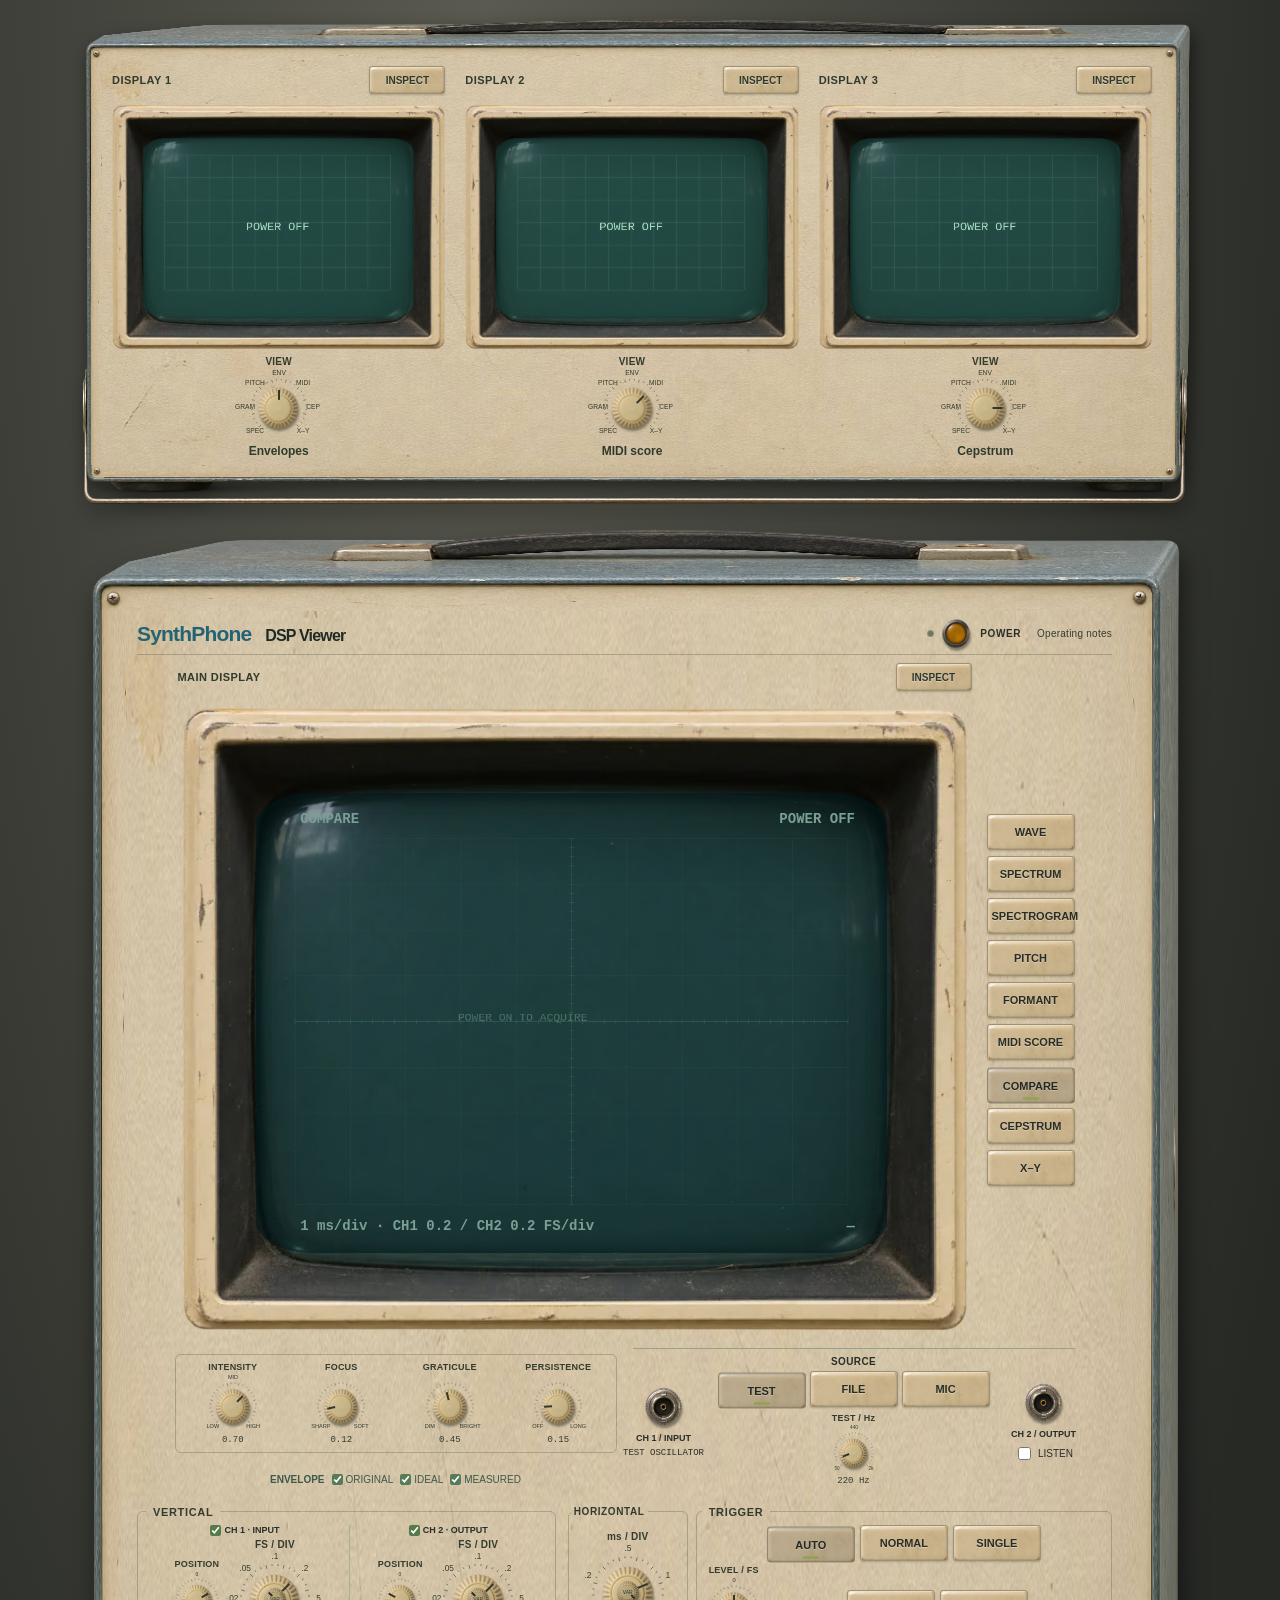
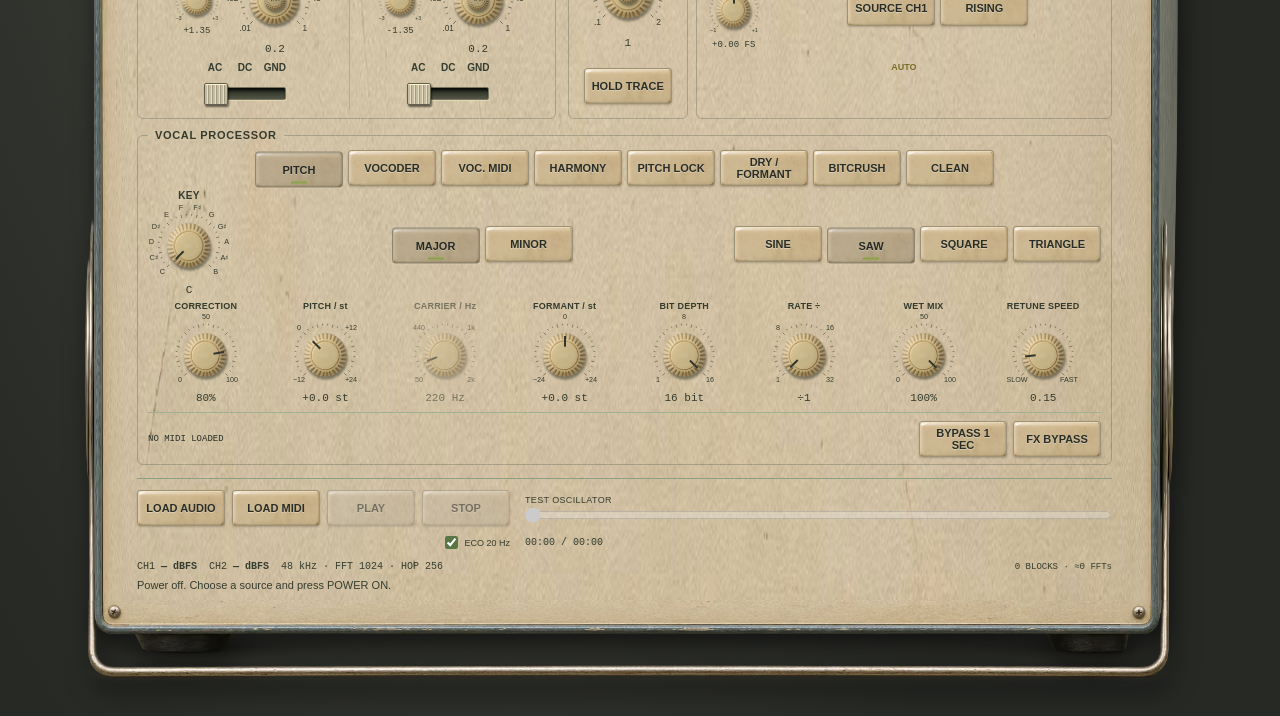
<file: index.html>
<!doctype html>
<html lang="en" data-build="3fb338493f83b384" data-engine-src="engine.a376c565a0ccf7d7.wasm" data-worklet-src="audio-worklet.27dfe3e34183b687.js"><head><meta charset="utf-8"><meta name="viewport" content="width=device-width,initial-scale=1"><meta name="theme-color" content="#25383b"><meta name="description" content="SynthPhone DSP Viewer: a working Rust audio processor and oscilloscope for input/output waveform, spectrum, formant, pitch and MIDI analysis."><title>SynthPhone DSP Viewer</title><style>:root{color-scheme:light;font:14px Arial,Helvetica,sans-serif;background:#303332;color:#1c2827;--case:#476874;--panel:#d1d2c4;--ink:#2b3b39;--trace:#6cffe0;--phosphor:#123f40}*{box-sizing:border-box}body{margin:0;background:linear-gradient(115deg,#343937,#242927);min-height:100vh;padding:62px 22px 36px}button,input,select{font:inherit}button{cursor:pointer}button:disabled{cursor:default;color:#778174}button:focus-visible,input:focus-visible,select:focus-visible,a:focus-visible{outline:2px solid #193f71;outline-offset:3px}button{min-height:29px;color:#263a35;border:1px solid #899584;border-bottom:2px solid #71806c;border-radius:2px;background:linear-gradient(110deg,#eeeddd,#c9ceba);padding:5px 8px;font-size:11px;font-weight:600;letter-spacing:.025em;box-shadow:inset 0 1px #ffffec99,1px 2px 2px #3c52332a}button:active,button[aria-pressed=true],button.selected{border-bottom-width:1px;border-top-width:2px;background:#99a890;box-shadow:inset 0 2px 3px #4057394d;transform:translateY(1px)}button.selected,button[aria-pressed=true]{color:#142e23}button.selected:after{content:'';display:block;height:2px;background:#baf083;max-width:20px;margin:3px auto -1px;box-shadow:0 0 3px #c0ff8d70}.bench{position:relative;max-width:1460px;margin:0 auto}.scope-handle{position:absolute;left:30%;right:30%;top:-41px;height:60px;border:13px solid #283f43;border-top-width:18px;border-bottom:0;border-radius:33px 33px 0 0;box-shadow:inset 0 3px 2px #6991904d,0 -1px #607d78;z-index:0;background:transparent}.instrument{position:relative;isolation:isolate;border:12px solid var(--case);border-bottom-width:17px;border-right-width:16px;border-top-width:16px;border-radius:11px;background:linear-gradient(102deg,#dcddcf,#c8cbbc);padding:15px 22px 10px;box-shadow:inset 0 0 0 1px #f4f4e2,inset 0 1px 1px #fff8,inset -4px -5px 4px #61776a8c,6px 8px 0 #2d4650,12px 18px 25px #0008,0 3px 1px #1c333b}.instrument:before{content:'';position:absolute;left:-7px;right:0;top:-36px;height:22px;border-radius:7px 7px 0 0;background:linear-gradient(#557884,#3b5965);transform:skewX(-17deg);transform-origin:bottom left;border-top:1px solid #829b9f;box-shadow:inset 0 1px #a9b5ac4d;z-index:-1}.instrument:after{content:'';position:absolute;right:-31px;top:-21px;bottom:-6px;width:16px;background:linear-gradient(90deg,#344d58,#253e47);transform:skewY(-40deg);transform-origin:top left;border-radius:0 6px 7px 0;z-index:-1}.fastener{position:absolute;width:9px;height:9px;border-radius:50%;background:radial-gradient(circle at 35% 25%,#f0efdb,#8d9a87 60%,#546955);box-shadow:0 1px 1px #52634e,inset 0 0 1px #344c3a}.fastener:before{content:'';position:absolute;left:2px;right:2px;top:4px;height:1px;background:#364932;transform:rotate(-30deg)}.top-left{top:5px;left:5px}.top-right{top:5px;right:5px}.bottom-left{bottom:5px;left:5px}.bottom-right{bottom:5px;right:5px}.nameplate{display:flex;gap:22px;align-items:center;padding-bottom:10px;margin-bottom:12px;border-bottom:1px solid #8e9d8d}.nameplate h1{font-size:18px;letter-spacing:-.5px;margin:0;font-weight:600;white-space:nowrap}.nameplate h1 span{font-weight:700;color:#365f6d;margin-right:10px;font-size:21px}.plate-spec{font-size:10px;letter-spacing:.15em;color:#4d655d}.flat-button{margin-left:auto;font-weight:400;background:transparent;border:0;box-shadow:none;color:#405c51;min-height:26px;font-size:11px}.front-panel{display:grid;grid-template-columns:minmax(0,46fr) minmax(0,54fr);gap:22px;align-items:start}.display-column,.controls-column{min-width:0}.crt-hood{background:linear-gradient(125deg,#797e6c,#a4aa94 49%,#687560);padding:10px 12px 11px 9px;border:1px solid #7c8b76;border-bottom-color:#edf0d8;border-radius:13px 10px 11px 13px;box-shadow:inset 2px 3px 3px #2a3d2377,1px 1px 1px #f3f4df}.hood-inner{padding:18px 10px 8px 21px;border-radius:8px;background:linear-gradient(110deg,#202c27,#111e18 29%,#1f2d25 83%,#4b5747);box-shadow:inset 4px 4px 12px #07100c,inset -4px -4px 6px #64725b}.crt-glass{position:relative;background:radial-gradient(ellipse at 40% 40%,#175b5a,#0b353a 85%,#132d2f);aspect-ratio:1.32;border-radius:7% / 6%;overflow:hidden;border:1px solid #354c40;box-shadow:inset 0 0 24px #011d228c,inset 0 1px 4px #021516}#grid,#scope{position:absolute;inset:0;width:100%;height:100%;display:block;pointer-events:none}#grid{opacity:var(--grid-opacity,.45)}#scope{filter:blur(var(--focus-blur,.1px));opacity:var(--trace-opacity,.7)}.crt-readout{position:absolute;left:7%;right:5%;font:clamp(10px,.96vw,14px) 'Courier New',monospace;font-weight:600;color:#80f4cb;display:flex;gap:8px;justify-content:space-between;pointer-events:none;text-shadow:0 0 3px #5cffb85c;z-index:2}.crt-top{top:4%}.crt-bottom{bottom:4%}.crt-bottom #screen-scale{white-space:pre-line}.glass-reflection{position:absolute;inset:0;pointer-events:none;background:linear-gradient(110deg,#c2e8d910 0%,#c2e8d900 19%,transparent 68%,#02181838 100%);box-shadow:inset 0 0 16px #001c1d77;border-radius:inherit}.instrument:not(.powered) .crt-glass{background:radial-gradient(ellipse at 40% 45%,#18474a,#152f36 80%)}.instrument:not(.powered) .crt-readout{color:#7a9f94;text-shadow:none}.measurement-bank{display:grid;grid-template-columns:repeat(5,minmax(0,1fr));gap:5px;margin:10px 2px 0}.measurement-bank button{font-size:10px;padding:5px 1px;min-height:27px}.measurement-bank button:nth-last-child(-n+4){position:relative;left:50%}.crt-adjustments{display:grid;grid-template-columns:repeat(4,minmax(0,1fr)) 66px;align-items:center;border:1px solid #96a38d;border-radius:3px;padding:5px 4px 3px;margin-top:12px;min-height:89px}.knob-mount{position:relative;text-align:center;min-width:0;display:flex;align-items:center;flex-direction:column;--size:76px;--angle:0deg}.knob-label{font-size:10px;letter-spacing:.025em;line-height:1.2;font-weight:600;color:#30463d;margin-bottom:2px;white-space:nowrap}.knob-face{width:var(--size);height:var(--size);position:relative;flex-shrink:0;touch-action:none}.knob-scale{position:absolute;inset:0;width:100%;height:100%;overflow:visible;pointer-events:none}.knob-scale line{stroke:#43594a;stroke-width:.65}.knob-scale text{fill:#425749;font:9px Arial,sans-serif;text-anchor:middle;dominant-baseline:middle}.knob-shaft{position:absolute;inset:21%;border-radius:50%;border:1px solid #aab29c;background:repeating-conic-gradient(from 2deg,#b5bf9f 0deg 7deg,#dce0bf 8deg 13deg,#adba99 14deg 15deg);box-shadow:2px 3px 2px #485e3c55,inset 1px 1px 1px #f5f6d3;transform:rotate(var(--angle));pointer-events:none}.knob-shaft:before{content:'';position:absolute;inset:15%;border-radius:50%;background:linear-gradient(130deg,#e8e9c9,#cdd6af 50%,#b9c6a0);box-shadow:inset 1px 1px 1px #f3f3d7,inset -1px -2px 1px #a7b694}.knob-shaft:after{content:'';position:absolute;top:6%;left:calc(50% - 1px);width:2px;height:25%;background:#3a4e3e;border-radius:1px;box-shadow:1px 0 #eff0cf70}.large{--size:112px}.large .knob-shaft{inset:24%;border-width:2px;box-shadow:3px 5px 3px #40553655,inset 1px 1px #f3f3d6}.large .knob-shaft:before{inset:27%;border:1px solid #9eac8d;background:radial-gradient(circle at 35% 30%,#d5dabb,#aaba95)}.large .knob-shaft:after{height:28%;top:3%;width:3px}.large .knob-scale text{font-size:9px}.small{--size:62px}.small .knob-label{font-size:9px}.small .knob-shaft{inset:22%;background:repeating-conic-gradient(#bbc6a9 0deg 12deg,#e0e4c9 13deg 22deg,#b2bfa1 23deg 25deg)}.tiny{--size:52px}.tiny .knob-label{font-size:9px}.medium{--size:76px}.knob-input{position:absolute;inset:0;width:100%;height:100%;opacity:.001;margin:0;cursor:grab;touch-action:none}.knob-input:active{cursor:grabbing}.knob-face:has(input:focus-visible){outline:2px solid #1c3e67;outline-offset:2px;border-radius:50%}.knob-value{font:11px 'Courier New',monospace;color:#405541;line-height:1.2;min-height:13px;margin-top:-2px;white-space:nowrap}.small .knob-value,.tiny .knob-value{font-size:9px;min-height:10px}.knob-input:disabled{cursor:default}.knob-mount:has(input:disabled){opacity:.45}.power-control{display:flex;align-items:center;flex-direction:column;gap:7px}.power-control small{font-size:10px;font-weight:600;letter-spacing:.06em}.power-rocker{border:2px solid #273a31;border-radius:13px;width:38px;height:33px;min-height:33px;padding:0;background:radial-gradient(circle at 40% 30%,#dbc944,#b29826 62%,#706a29);font-size:0;box-shadow:0 0 0 3px #728174,inset 0 0 0 2px #b4b567}.power-rocker:after{content:'I';display:block;font:600 15px Arial;color:#3b4429;background:transparent!important;box-shadow:none!important;margin:auto!important;height:auto!important}.power-rocker[aria-pressed=true]{background:radial-gradient(circle at 40% 30%,#e4d757,#bdac2d);box-shadow:0 0 0 3px #728174,inset 1px 2px 3px #74661c}.indicator{display:block;width:5px;height:5px;border-radius:50%;background:#6d7561;box-shadow:0 0 0 1px #8b9479}.indicator.on{background:#d6e945;box-shadow:0 0 4px #d6e945,0 0 0 1px #9eab65}.overlay-switches{display:flex;align-items:center;justify-content:center;gap:10px;margin:9px 1px 4px;font-size:9px;color:#3f594d;flex-wrap:wrap;min-height:18px}.overlay-switches>span{font-weight:bold}.overlay-switches label{display:flex;gap:3px;align-items:center}.overlay-switches input{accent-color:#577a59;width:11px;height:11px;margin:0}.patch-row{display:grid;grid-template-columns:1fr 1.2fr 1fr;align-items:center;border-top:1px solid #96a28b;margin-top:9px;padding-top:10px;gap:8px}.patch-point{display:flex;align-items:center;flex-direction:column;gap:5px;min-width:0}.patch-point b{font-size:10px;font-weight:600}.patch-point small{font:9px 'Courier New',monospace;max-width:150px;overflow:hidden;text-overflow:ellipsis;white-space:nowrap}.bnc{position:relative;width:43px;height:43px;border-radius:50%;border:2px solid #828d7c;background:conic-gradient(#d9dec6,#80957f,#e1e4d0,#8b9b88,#c4cdb7,#d8ddc6);box-shadow:0 0 0 2px #b5c0a3,1px 3px 3px #41583e66,inset 0 0 0 4px #9eae92;padding:0;flex-shrink:0}.bnc span{position:absolute;inset:9px;border-radius:50%;background:radial-gradient(circle,#212c25 0% 30%,#c7ceb3 32% 39%,#324331 42% 72%,#91a380 75%);border:1px solid #556d4f}.bnc.connected span{background:radial-gradient(circle at 35% 30%,#526760,#1a2b24 70%);inset:3px;border:4px solid #647c62;box-shadow:1px 3px 3px #1f342c77}.bnc.connected:after{content:'';position:absolute;left:12px;top:28px;width:16px;height:38px;background:linear-gradient(90deg,#152b25,#334c41,#132a22);border-radius:3px 3px 10px 10px;transform:rotate(8deg);transform-origin:top center;pointer-events:none;box-shadow:2px 3px 3px #53614d66;z-index:5}.listen-label{font-size:10px;display:flex;align-items:center;gap:4px}.listen-label input{accent-color:#51714d}.source-switch{display:flex;align-items:center;flex-direction:column;gap:4px}.source-switch>span{font-size:10px;font-weight:600;letter-spacing:.04em}.source-switch .knob-mount{margin-top:2px}.scope-controls{display:grid;grid-template-columns:minmax(0,1fr) minmax(0,.95fr);gap:10px}fieldset{min-width:0;margin:0;padding:7px 8px 9px;border:1px solid #96a28e;border-radius:4px;box-shadow:0 1px 0 #eff1dc88}legend{font-size:11px;font-weight:700;letter-spacing:.06em;padding:0 7px;color:#314b43}.channel-pair{display:grid;grid-template-columns:1fr 1fr;gap:5px}.channel-control{min-width:0;display:flex;align-items:center;flex-direction:column;gap:4px}.channel-enable{font-size:9px;display:flex;align-items:center;gap:3px;font-weight:600;white-space:nowrap}.channel-enable input{width:11px;height:11px;margin:0;accent-color:#567b4b}.channel-control+.channel-control{border-left:1px solid #a4b29a}.coupling{display:flex;justify-content:center;gap:3px;font-size:9px;padding-top:3px}.coupling label{position:relative;min-width:23px;padding:4px 2px;text-align:center;border:1px solid #92a184;background:#dce1cd;box-shadow:inset 0 1px #f8f8e1;cursor:pointer}.coupling input{position:absolute;inset:0;width:100%;height:100%;opacity:0;margin:0;cursor:pointer}.coupling label:has(input:checked){background:#a5b292;box-shadow:inset 0 1px 2px #5e76525c}.coupling label:has(input:focus-visible){outline:2px solid #193f71}.sweep-trigger{display:grid;grid-template-columns:.9fr 1.1fr;gap:8px}.horizontal-bank{display:flex;flex-direction:column;align-items:center;justify-content:space-around;padding:10px 2px}.horizontal-bank legend{font-size:10px;padding:0 3px}.horizontal-bank .large{--size:110px}.horizontal-bank .knob-label{font-size:10px}.square-button{font-size:9px;margin-top:9px;max-width:88px}.trigger-bank{padding:7px 5px}.trigger-bank .button-strip{display:flex;flex-direction:column;gap:4px}.trigger-bank .button-strip button{font-size:9px;min-height:23px;padding:3px}.trigger-bank>.knob-mount{margin:6px 0}.trigger-switches{display:grid;gap:4px}.trigger-switches button{font-size:9px;min-height:22px;padding:3px}.trigger-lamp{font-size:9px;font-weight:bold;text-align:center;display:block;margin-top:7px;color:#7b6c28}.trigger-lamp.triggered{color:#3a692c;text-shadow:0 0 4px #b8e35f}.processor-bank{margin-top:11px;padding:9px 10px 7px}.mode-bank{display:grid;grid-template-columns:repeat(4,minmax(0,1fr));gap:5px}.mode-bank button{font-size:9px;padding:4px 2px;min-height:26px}.processor-selectors{display:flex;flex-wrap:wrap;align-items:center;justify-content:space-between;gap:7px;margin:10px 0 4px}.processor-selectors>label{display:flex;align-items:center;gap:4px;font-size:9px;font-weight:600}.processor-selectors select{font-size:11px;border:1px solid #8c9e84;background:#e4e8d5;border-radius:2px;color:#304c3f;padding:3px 1px;min-width:41px}.carrier-wave{display:flex;gap:3px}.carrier-wave button{font-size:8px;min-height:23px;padding:3px 5px}.dsp-knobs{display:grid;grid-template-columns:repeat(4,minmax(0,1fr));gap:6px 4px;align-items:start}.dsp-knobs .knob-label{font-size:9px}.mode-harmony{display:none}.instrument[data-mode="4"] .mode-harmony{display:block}.instrument[data-mode="4"] .mode-pitch{display:none}.processor-bottom{display:flex;align-items:center;gap:6px;border-top:1px solid #a1b093;margin-top:7px;padding-top:8px}.processor-bottom #midi-name{font:9px 'Courier New',monospace;flex:1;min-width:0;overflow:hidden;text-overflow:ellipsis;white-space:nowrap}.processor-bottom button{font-size:9px;min-height:24px;padding:4px}.transport{display:flex;gap:7px;align-items:center;border-top:1px solid #8d9f87;margin-top:13px;padding-top:11px}.transport button{font-size:10px;white-space:nowrap}.seek-control{flex:1;min-width:40px;display:flex;flex-direction:column;gap:4px;margin:0 8px}.seek-control label{font-size:9px;white-space:nowrap;overflow:hidden;text-overflow:ellipsis;letter-spacing:.04em}.seek-control input{margin:0;width:100%;height:12px;accent-color:#526e4c}.transport output{font:10px 'Courier New',monospace;white-space:nowrap}.eco-switch{font-size:9px;display:flex;gap:3px;align-items:center;white-space:nowrap}.eco-switch input{accent-color:#587745}.measurement-strip{display:flex;justify-content:space-between;gap:12px;align-items:center;padding-top:9px;font:10px 'Courier New',monospace;color:#425d4b;flex-wrap:wrap}.measurement-strip output{font-weight:bold}.measurement-strip #stats{margin-left:auto;font-size:9px}#status{font-size:11px;color:#435b4c;margin:7px 0 0;min-height:15px}.folding-stand{position:relative;height:64px;border-left:5px solid #748982;border-right:5px solid #6c8179;max-width:93%;margin:-9px auto 0;border-radius:0 0 22px 22px;transform:perspective(300px) rotateX(-14deg);box-shadow:inset 2px 0 #adbbb2,inset -2px 0 #3c5650,1px 2px 2px #172e2880;pointer-events:none;z-index:-1}.folding-stand span{position:absolute;left:4%;right:4%;bottom:0;height:11px;background:linear-gradient(#7a8e84,#344b42);border-radius:7px;box-shadow:1px 3px 6px #0009}.folding-stand span:after{content:'';display:block;width:46%;height:15px;margin:-2px auto;background:linear-gradient(#344a42,#192d26);border-radius:4px;box-shadow:inset 0 1px #617369}.operating-notes{color:#bcc8bb;max-width:1000px;margin:30px auto 0;font-size:14px;line-height:1.7}.operating-notes h2{font-size:18px;color:#e0e7da}.operating-notes a{color:#c6e0bc}.sr-only{position:absolute;width:1px;height:1px;overflow:hidden;clip-path:inset(50%);white-space:nowrap;border:0;padding:0;margin:-1px}[hidden]{display:none!important}.button-strip{display:flex;gap:4px}.button-strip button{font-size:10px;padding:4px 7px;min-height:23px}
@media(min-width:1400px){.medium{--size:87px}.small{--size:67px}.large{--size:124px}.horizontal-bank .large{--size:124px}.knob-label,.dsp-knobs .knob-label{font-size:10px}.measurement-bank button,.mode-bank button{font-size:11px}.channel-enable{font-size:11px}.scope-controls{gap:13px}.sweep-trigger{gap:11px}}
@media(max-width:1100px){body{padding:53px 15px 25px}.instrument{padding:13px 14px 10px}.front-panel{grid-template-columns:minmax(0,45fr) minmax(0,55fr);gap:14px}.scope-controls{grid-template-columns:1.05fr 1fr;gap:7px}.sweep-trigger{gap:6px}.large,.horizontal-bank .large{--size:91px}.small{--size:53px}.medium{--size:68px}.knob-label{font-size:9px}.knob-scale text{font-size:10px}.large .knob-scale text{font-size:10px}.crt-adjustments{grid-template-columns:repeat(4,minmax(0,1fr)) 49px}.power-rocker{width:30px;height:28px;min-height:28px}.power-control small{font-size:8px}.crt-readout{font-size:11px}.plate-spec{font-size:9px}.scope-controls legend{font-size:10px}.coupling{gap:2px}.coupling label{min-width:19px;font-size:8px}.mode-bank button{font-size:8px}.carrier-wave button{font-size:8px;padding:3px}.processor-selectors{gap:5px}.measurement-bank button{font-size:9px}.channel-enable{font-size:8px}.channel-control{gap:3px}.processor-bottom #midi-name{max-width:110px}.transport{flex-wrap:wrap}.seek-control{min-width:120px}.measurement-strip{font-size:9px}}
@media(max-width:850px){body{padding:50px 12px 22px}.front-panel{grid-template-columns:1fr}.nameplate h1{font-size:17px}.nameplate h1 span{font-size:19px}.plate-spec{display:none}.controls-column{margin-top:10px;display:grid;grid-template-columns:1fr 1.1fr;gap:12px;align-items:start}.scope-controls{grid-template-columns:1fr}.sweep-trigger{grid-template-columns:1fr 1fr}.processor-bank{margin-top:0}.vertical-bank{padding:7px}.channel-control{gap:2px}.channel-pair{gap:4px}.large,.horizontal-bank .large{--size:102px}.small{--size:60px}.medium{--size:77px}.knob-label,.dsp-knobs .knob-label{font-size:10px}.mode-bank button{font-size:9px}.dsp-knobs{grid-template-columns:repeat(2,minmax(0,1fr));gap:9px}.processor-selectors{flex-wrap:wrap;gap:9px}.carrier-wave{width:100%;justify-content:center}.processor-bottom{flex-wrap:wrap}.processor-bottom #midi-name{max-width:none;flex-basis:100%}.crt-glass{aspect-ratio:1.4}.crt-readout{font-size:14px}.measurement-bank{grid-template-columns:repeat(5,minmax(0,1fr));gap:6px}.measurement-bank button{font-size:12px;min-height:34px}.crt-adjustments{grid-template-columns:repeat(4,minmax(0,1fr)) 66px}.crt-adjustments .small{--size:73px}.crt-adjustments .knob-label{font-size:10px}.overlay-switches{font-size:11px}.patch-point b{font-size:12px}.patch-point small{font-size:11px}.source-switch>span{font-size:11px}.channel-enable{font-size:10px}.source-switch .tiny{--size:65px}.source-switch .tiny .knob-label{font-size:10px}.coupling label{font-size:10px;min-width:27px}.transport button{font-size:12px;min-height:35px}.transport output,.eco-switch{font-size:11px}.scope-controls legend{font-size:12px}.processor-selectors select{font-size:14px}.processor-selectors>label{font-size:11px}.carrier-wave button{font-size:10px;min-height:28px}.processor-bottom button{font-size:10px;min-height:29px}.processor-bottom #midi-name{font-size:10px}.knob-value{font-size:12px}.small .knob-value{font-size:10px}.trigger-bank .button-strip button,.trigger-switches button{font-size:11px;min-height:28px}.measurement-strip{font-size:11px}.measurement-strip #stats{font-size:10px}#status{font-size:12px}.folding-stand{height:49px}}
@media(max-width:540px){body{padding:44px 10px 20px}.instrument{padding:12px 9px 10px;border-width:8px;border-bottom-width:13px;border-right-width:10px}.instrument:before{top:-27px;height:18px}.instrument:after{right:-21px;width:11px;top:-19px}.nameplate{gap:8px;flex-wrap:wrap;margin-bottom:10px}.nameplate h1{font-size:15px}.nameplate h1 span{font-size:17px;margin-right:5px}.flat-button{font-size:10px;min-height:22px;padding:3px}.front-panel{gap:8px}.hood-inner{padding:12px 6px 5px 13px}.crt-hood{padding:7px}.crt-glass{aspect-ratio:1.25}.crt-readout{font-size:10px;left:5%;right:4%}.measurement-bank{grid-template-columns:repeat(3,minmax(0,1fr));gap:5px}.measurement-bank button{font-size:11px;min-height:35px}.measurement-bank button:nth-last-child(-n+4){left:0}.crt-adjustments{grid-template-columns:repeat(4,minmax(0,1fr))}.crt-adjustments .small{--size:60px}.crt-adjustments .knob-label{font-size:8px}.power-control{grid-column:1/-1;flex-direction:row;justify-content:center;gap:13px;margin:5px 0}.power-control small{font-size:11px}.power-rocker{width:36px;height:30px;min-height:30px}.overlay-switches{gap:7px;font-size:10px}.patch-row{gap:4px}.source-switch .button-strip{gap:3px}.button-strip button{font-size:10px;padding:4px 6px;min-height:31px}.patch-point b{font-size:10px}.patch-point small{max-width:85px;font-size:9px}.source-switch .tiny{--size:58px}.source-switch .tiny .knob-label{font-size:8px}.controls-column{display:block}.scope-controls{grid-template-columns:1.1fr 1fr;gap:7px}.sweep-trigger{grid-template-columns:1fr}.trigger-bank .button-strip{flex-direction:row}.trigger-bank .button-strip button{font-size:9px;min-width:0;flex:1;padding:5px 2px}.trigger-bank>.knob-mount{--size:64px}.trigger-switches{grid-template-columns:1fr 1fr;gap:3px}.trigger-switches button{font-size:9px;padding:3px}.horizontal-bank{display:flex;flex-direction:row;flex-wrap:wrap;padding:4px 2px 8px;justify-content:center}.horizontal-bank .large{--size:94px}.horizontal-bank legend{font-size:11px}.horizontal-bank .square-button{margin-top:0;max-width:none;min-width:90%;font-size:10px}.channel-control .small{--size:62px}.channel-control .large{--size:88px}.channel-enable{white-space:normal;font-size:9px;gap:3px;align-items:start;min-height:25px}.channel-enable input{width:13px;height:13px;flex-shrink:0}.channel-pair{gap:2px}.coupling{flex-direction:column;width:70%;margin-top:8px;gap:5px}.coupling label{font-size:11px;min-height:25px;display:grid;place-items:center}.channel-control{gap:9px}.processor-bank{margin-top:13px;padding:9px 7px}.dsp-knobs{grid-template-columns:repeat(4,minmax(0,1fr));gap:10px 2px}.medium{--size:69px}.dsp-knobs .knob-label{font-size:8px}.processor-selectors{gap:8px}.processor-selectors select{font-size:16px}.processor-selectors>label{font-size:11px}.carrier-wave{width:auto}.carrier-wave button{font-size:9px;min-height:29px}.mode-bank{gap:5px}.mode-bank button{font-size:9px;min-height:35px}.processor-bottom{justify-content:space-between}.processor-bottom #midi-name{flex-basis:100%;max-width:100%;font-size:11px}.processor-bottom button{font-size:11px;min-height:32px}.transport{gap:6px}.transport button{font-size:11px;flex:1;min-height:36px}.seek-control{flex-basis:100%;margin:3px 0;order:2}.seek-control label{font-size:11px}.seek-control input{height:20px}.transport output{order:3;flex:1}.eco-switch{order:3}.measurement-strip{font-size:10px;gap:6px}.measurement-strip #stats{font-size:9px;margin-left:0;flex-basis:100%}.measurement-strip #engine-info{flex-basis:100%}#status{font-size:12px;line-height:1.4}.folding-stand{height:39px}.operating-notes{font-size:14px}.source-switch>span{font-size:10px}}
@media(prefers-reduced-motion:reduce){*{scroll-behavior:auto}}
.bench{isolation:isolate}.fine-knob{position:absolute;left:37%;top:37%;width:26%;height:26%;--size:100%;z-index:3}.fine-knob .knob-face{width:100%;height:100%}.fine-knob .knob-shaft{inset:0;border:1px solid #95a789;background:repeating-conic-gradient(#bccaa6 0deg 12deg,#d7ddba 13deg 22deg,#99ad86 23deg 25deg);box-shadow:1px 2px 2px #334b3a77}.fine-knob .knob-shaft:before{inset:15%}.fine-knob .knob-shaft:after{width:1px;height:20%;left:50%;top:3%}.fine-mark{position:absolute;inset:0;display:grid;place-items:center;font:6px Arial;color:#465a42;pointer-events:none}.fine-knob .knob-input{z-index:2}.fine-knob:has(input:focus-visible){outline:1px solid #174477;border-radius:50%}
</style><style>/* Generated photographic components; prompts and provenance: assets/README.md. */
:root{background:#272925;--ink:#292e29;color:#292e29}
body{background:radial-gradient(ellipse at 38% 0,#5a5a50,#272925 80%);padding:24px 14px 36px}
.bench{max-width:1536px}
.scope-handle,.folding-stand,.fastener,.instrument:before,.instrument:after{display:none}
.instrument{border-style:solid;border-color:transparent;border-width:128px 115px 132px 70px;border-radius:0;border-image:url('./assets/enclosure.webp') 270 245 280 150 fill stretch;padding:14px 15px 12px;background:none;box-shadow:none;filter:drop-shadow(4px 14px 12px #0008)}
.nameplate{border-color:#6d6c566b;margin-bottom:14px;padding-bottom:10px}
.nameplate h1{font-family:Arial,Helvetica,sans-serif;font-size:18px;letter-spacing:-.8px;color:#202923}
.nameplate h1 span{color:#246374;font-size:24px}
.plate-spec{font-size:9px;color:#4d5042}
.front-panel{gap:20px;grid-template-columns:minmax(0,46fr) minmax(0,54fr)}
.crt-hood{position:relative;background:url('./assets/crt.webp') center/100% 100% no-repeat;border:0;border-radius:0;box-shadow:none;padding:11.8% 11% 10.7% 10.2%;aspect-ratio:1.25}
.hood-inner{padding:0;background:none;border-radius:0;box-shadow:none;width:100%;height:100%}
.crt-glass,.instrument:not(.powered) .crt-glass{aspect-ratio:auto;width:100%;height:100%;border:0;border-radius:9% / 7%;background:#001b206e;box-shadow:inset 0 0 18px #001718a8}
.glass-reflection{background:none;box-shadow:none}
.instrument:not(.powered) #grid,.instrument:not(.powered) #scope{opacity:.35}
.crt-readout{font-size:clamp(9px,.85vw,12px);color:#85ffc6;text-shadow:0 0 3px #5cffb870}
button:not(.bnc):not(.power-rocker):not(.flat-button),.coupling label{position:relative;border:0;border-radius:2px;background:transparent url('./assets/button.webp') center/112% 136% no-repeat;box-shadow:1px 2px 2px #302e2599;color:#292d25;text-shadow:0 1px #fff5;min-height:30px;letter-spacing:0;font-weight:600;transition:filter 80ms,transform 80ms}
button:not(.bnc):not(.power-rocker):not(.flat-button):active,button.selected:not(.bnc):not(.power-rocker),button[aria-pressed=true]:not(.bnc):not(.power-rocker),.coupling label:has(input:checked){background:transparent url('./assets/button.webp') center/112% 136% no-repeat;filter:brightness(.83) saturate(.7);transform:translateY(1.5px);box-shadow:inset 0 1px 2px #29261f70,0 1px 1px #ede0bb80}
button:disabled{filter:grayscale(.4);opacity:.53}
button.selected:after{position:absolute;left:calc(50% - 8px);bottom:3px;width:16px;height:2px;margin:0;background:#98b144;box-shadow:0 0 2px #a4cd4b66}
.flat-button{background:transparent;border:0;box-shadow:none;color:#343d32;padding:3px 0;font-size:10px}
.knob-shaft,.small .knob-shaft,.large .knob-shaft,.fine-knob .knob-shaft{inset:18%;background:url('./assets/knob.webp') center/100% 100% no-repeat;border:0;box-shadow:none;transform:none;border-radius:0;filter:drop-shadow(1px 3px 1.2px #25271e80)}
.knob-shaft:before,.large .knob-shaft:before,.fine-knob .knob-shaft:before{inset:0;border:0;background:none;box-shadow:none}
.knob-shaft:after,.large .knob-shaft:after,.fine-knob .knob-shaft:after{inset:0;width:auto;height:auto;background:linear-gradient(#34362d,#34362d) center 18%/2px 21% no-repeat;border-radius:0;box-shadow:none;transform:rotate(var(--angle))}
.fine-knob{left:36%;top:36%;width:28%;height:28%;filter:brightness(.88)}
.fine-knob .knob-shaft{inset:0}
.fine-mark{font-size:5px;color:#373b2e}
.knob-label,legend,.knob-value,.knob-scale text{color:#343b2e;fill:#343b2e}
.knob-scale line{stroke:#343b2e}
.knob-scale use{stroke:#343b2e;stroke-width:.65}
.knob-mount:has(input:disabled){opacity:.57}
html:not([data-controls-ready-ms]) .knob-mount:has(input:disabled){opacity:1}
fieldset,.crt-adjustments{border:1px solid #5c65555c;box-shadow:none;border-radius:6px}
.coupling label{background-size:140% 140%;box-shadow:0 1px 1px #29271e80}
.processor-selectors select{border:1px solid #72735d;background:#d4cdb5;box-shadow:inset 1px 1px 2px #655b4066;color:#2f382d}
.power-rocker{background:radial-gradient(circle at 38% 25%,#d4bc44,#ac9022 68%,#5f5728);border:3px solid #333b2f;box-shadow:0 0 0 3px #888977,inset 1px 2px 3px #fcdf7c77,2px 3px 3px #292d2077;border-radius:50%;width:33px;height:33px}
.power-rocker,.power-rocker[aria-pressed=true]{border:0;box-shadow:none;background:transparent url('./assets/power.webp') center/100% 100% no-repeat;filter:drop-shadow(1px 3px 1px #25271e80)}
.power-rocker[aria-pressed=true]{filter:drop-shadow(0 1px 1px #25271e80) brightness(.85);transform:translateY(1px)}
.power-rocker:after{content:''}
.bnc{background:url('./assets/bnc.webp') center/100% 100% no-repeat;border:0;box-shadow:none;filter:drop-shadow(1px 3px 1px #2c2d2380)}
.bnc span{display:none}.bnc.connected{filter:drop-shadow(1px 3px 1px #2c2d2380) brightness(.86)}.bnc.connected:after{display:none}.bnc[aria-pressed=true]:before{content:'';position:absolute;right:0;top:0;width:5px;height:5px;border-radius:50%;background:#c2dd55;box-shadow:0 0 2px #c2dd55}
.analysis-header{display:flex;align-items:center;gap:14px;margin:24px 5% 8px;color:#d6cfb8;font:10px 'Courier New',monospace;letter-spacing:.05em}
.analysis-header button{min-width:145px;padding:9px}
.analysis-bay{border-style:solid;border-color:transparent;border-width:70px 64px 74px 40px;border-image:url('./assets/enclosure.webp') 270 245 280 150 fill stretch;padding:8px 3px;background:none;filter:drop-shadow(3px 9px 9px #0008);display:grid;grid-template-columns:repeat(3,minmax(0,1fr));gap:14px;margin:0 3%}
.aux-unit{min-width:0}
.aux-unit>label{display:flex;align-items:center;justify-content:space-between;gap:6px;color:#303a2d;font-size:10px;letter-spacing:.04em;margin:0 5px 8px}
.aux-unit select{max-width:75%;font:11px Arial;padding:4px 3px;color:#2f342b;border:1px solid #7c826b;border-radius:2px;background:#cfc8af}
.aux-hood{background:url('./assets/crt.webp') center/100% 100%;padding:11% 10% 10%;aspect-ratio:1.25}
.aux-hood canvas{display:block;width:100%;height:100%;background:#00171985;border-radius:8%;filter:drop-shadow(0 0 1px #92ffd677)}
#control-tip{position:fixed;z-index:999;max-width:240px;padding:10px 12px;border:1px solid #aeac8b;border-radius:3px;background:#f0e5c9;color:#2c3328;box-shadow:2px 4px 10px #0007;font:13px/1.4 Arial;pointer-events:none;letter-spacing:0}
.transport,.measurement-strip,#status{color:#353d30}
@media(max-width:1100px){.instrument{border-width:115px 72px 115px 45px;padding:7px 7px 10px}.front-panel{gap:12px}.nameplate h1 span{font-size:21px}.nameplate h1{font-size:16px}.plate-spec{display:none}.analysis-bay{gap:8px;padding:9px 6px}.aux-unit>label{font-size:9px}.aux-unit select{font-size:10px}.measurement-bank button{font-size:8px}.mode-bank button{font-size:8px}}
@media(max-width:850px){.instrument{border-width:95px 58px 100px 36px;padding:10px}.front-panel{grid-template-columns:1fr}.crt-hood{max-width:580px;width:100%;margin:auto}.crt-readout{font-size:13px}.analysis-bay{grid-template-columns:1fr 1fr}.aux-unit:last-child{grid-column:1/-1;max-width:480px;width:100%;justify-self:center}.analysis-header{margin-top:16px}}
@media(max-width:540px){body{padding:8px 2px 24px}.instrument{border-width:66px 24px 68px 18px;padding:8px 7px}.nameplate h1{font-size:14px}.nameplate h1 span{font-size:18px}.nameplate{gap:8px}.nameplate .flat-button{font-size:9px}.crt-readout{font-size:9px}.analysis-bay{grid-template-columns:1fr;margin:0 8px;border-width:9px;padding:15px;gap:23px}.aux-unit:last-child{grid-column:auto}.analysis-header{flex-wrap:wrap;font-size:9px;gap:7px}.medium{--size:67px}.channel-control .large{--size:82px}.scope-controls{gap:5px}.channel-pair{gap:1px}.scope-controls legend{font-size:10px}.instrument .trigger-bank .button-strip button{font-size:8px}.instrument .mode-bank button{font-size:8px}.measurement-bank button{font-size:9px}.processor-bank{padding:9px 5px}.dsp-knobs .knob-label{font-size:7px}.crt-adjustments .small{--size:57px}.patch-row{gap:3px}.source-switch .button-strip{gap:2px}.source-switch .button-strip button{font-size:9px;padding:4px}.analysis-header span{width:100%}.analysis-header button{min-height:36px}}

/* Keep the displays together above the operating controls. */
.front-panel{display:block}
.display-column{display:grid;grid-template-columns:repeat(6,minmax(0,1fr));gap:12px 16px;align-items:start}
.display-column>.crt-hood{grid-column:1/5;grid-row:1;width:100%;max-width:none;margin:0}
.display-column>.measurement-bank{grid-column:1/5;grid-row:2;margin:0;grid-template-columns:repeat(3,minmax(0,1fr));gap:6px;align-self:start}
.measurement-bank button:nth-last-child(-n+4){left:0}
.display-column>.analysis-bay{grid-column:5/7;grid-row:1/3;display:grid;grid-template-columns:minmax(0,1fr);gap:12px;border:0;padding:0;margin:0;background:none;filter:none}
.aux-unit:last-child{grid-column:auto;max-width:none;width:100%}
.aux-unit>label{font:600 11px Arial;margin:0 2px 5px;gap:4px;letter-spacing:0}
.aux-unit select{font:11px Arial;min-width:0;max-width:73%;padding:3px 1px}
.aux-hood{aspect-ratio:1.45}
.display-column>.crt-adjustments{grid-column:1/4;grid-row:3;margin:0;padding:8px 3px;grid-template-columns:repeat(4,minmax(0,1fr)) 42px}
.display-column>.overlay-switches{grid-column:1/4;grid-row:4;margin:0;font-size:10px;gap:7px}
.display-column>.patch-row{grid-column:4/7;grid-row:3/5;margin:0;padding-top:7px;grid-template-columns:62px minmax(0,1fr) 62px;gap:7px}
.patch-point b{font-size:9px;white-space:nowrap}
.patch-point small{max-width:95px;font-size:9px}
.source-switch .button-strip{display:grid;grid-template-columns:repeat(3,minmax(0,1fr));width:100%;gap:4px}
.source-switch{min-width:0}
.controls-column{margin-top:20px;display:grid;grid-template-columns:repeat(2,minmax(0,1fr));gap:16px;align-items:start}
.scope-controls{grid-template-columns:minmax(0,1fr) minmax(0,1fr);gap:9px}
.processor-bank{margin-top:0}
.processor-selectors{gap:9px}
.carrier-wave{display:grid;grid-template-columns:repeat(4,minmax(0,1fr));gap:5px;flex:1 0 100%;width:100%}
.carrier-wave button{width:100%}
.crt-readout{font-size:14px}
.crt-bottom #screen-scale{max-width:80%;white-space:normal}
.instrument button:not(.bnc):not(.power-rocker):not(.flat-button){height:36px;min-height:36px;min-width:0;padding:4px;font:600 11px Arial;line-height:1.1;letter-spacing:0;white-space:normal}
.mode-bank,.trigger-bank .button-strip,.trigger-switches{gap:5px}
.mode-bank button,.measurement-bank button{width:100%}
.trigger-bank .button-strip button,.trigger-switches button{width:100%}
.horizontal-bank .square-button{width:100%;max-width:none}
.processor-bottom button{width:104px;flex:none}
.nameplate #analysis-toggle{width:100px;flex:none;margin-left:auto}
.nameplate .flat-button{margin-left:0}
.transport{display:grid;grid-template-columns:repeat(4,minmax(0,1fr));gap:7px}
.transport button{width:100%}
.seek-control{grid-column:1/3;margin:4px 0 0}
.transport output{grid-column:3;justify-self:end}
.transport .eco-switch{grid-column:4;justify-self:end}
.display-column:has(>.analysis-bay[hidden])>.crt-hood,.display-column:has(>.analysis-bay[hidden])>.measurement-bank{grid-column:1/-1}

/* One recessed three-position slide switch per channel. The legends are
   printed on the panel; only the small thumb moves. Native radios retain
   arrow-key navigation and their existing display coupling behavior. */
.coupling{--coupling-at:0;position:relative;display:grid;grid-template-columns:repeat(3,minmax(0,1fr));width:90px;max-width:100%;height:50px;gap:0;margin:5px 0 0;padding:0 0 24px}
.coupling:has(input[value="1"]:checked){--coupling-at:1}
.coupling:has(input[value="2"]:checked){--coupling-at:2}
.instrument .coupling label,.instrument .coupling label:has(input:checked){display:block;position:relative;min-width:0;min-height:0;padding:0;text-align:center;background:none;border:0;box-shadow:none;filter:none;transform:none;font:600 10px/18px Arial;color:#333c30;text-shadow:none;border-radius:0}
.coupling label input{position:absolute;inset:0;width:100%;height:50px;opacity:0;cursor:pointer;z-index:2}
.coupling:before{content:'';position:absolute;left:4px;right:4px;top:28px;height:11px;background:linear-gradient(#151913,#363b2d 45%,#555747);border:1px solid #777361;border-radius:2px;box-shadow:inset 1px 2px 3px #000a,0 1px #f2e7c080;pointer-events:none}
.coupling:after{content:'';position:absolute;left:5px;top:24px;width:22px;height:20px;background:repeating-linear-gradient(90deg,#c5bba1 0 2px,#e7ddc1 2px 3px,#a29a82 3px 4px);border:1px solid #625e4d;border-radius:2px;box-shadow:inset 0 1px #fff3ce,1px 2px 2px #0008;transform:translateX(calc(var(--coupling-at)*27px));pointer-events:none}
.coupling label:has(input:checked){text-decoration:underline;text-underline-offset:3px}
.coupling label:has(input:focus-visible){outline:2px solid #193f71;outline-offset:1px}
@media(min-width:1400px){.display-column{gap:14px 22px}.crt-readout{font-size:17px}.aux-unit>label,.aux-unit select{font-size:13px}.instrument button:not(.bnc):not(.power-rocker):not(.flat-button){font-size:12px}}
@media(max-width:1100px){.controls-column{gap:12px}.scope-controls{gap:6px}.instrument button:not(.bnc):not(.power-rocker):not(.flat-button){font-size:10px}.display-column{gap:10px 12px}.crt-readout{font-size:13px}.aux-unit>label{font-size:10px}.aux-unit select{font-size:10px}.crt-adjustments .small{--size:59px}.knob-label,.dsp-knobs .knob-label{font-size:9px}.processor-bottom{flex-wrap:wrap}.processor-bottom #midi-name{max-width:none;flex-basis:100%}.carrier-wave button{min-height:36px}.coupling{width:84px}.coupling:after{width:21px;transform:translateX(calc(var(--coupling-at)*25px))}}
@media(max-width:720px){.display-column{grid-template-columns:1fr 1fr}.display-column>.crt-hood{grid-column:1/-1;grid-row:1}.display-column>.measurement-bank{grid-column:1/-1;grid-row:2;grid-template-columns:repeat(3,minmax(0,1fr))}.display-column>.analysis-bay{grid-column:1/-1;grid-row:3;grid-template-columns:repeat(3,minmax(0,1fr));gap:8px}.aux-unit>label{display:block;line-height:1.5;font-size:9px}.aux-unit select{display:block;width:100%;max-width:none;font-size:11px}.aux-hood{aspect-ratio:1.25}.display-column>.crt-adjustments{grid-column:1/-1;grid-row:4}.display-column>.overlay-switches{grid-column:1/-1;grid-row:5}.display-column>.patch-row{grid-column:1/-1;grid-row:6;grid-template-columns:72px minmax(0,1fr) 72px;padding:10px 0}.controls-column{grid-template-columns:1fr}.scope-controls{grid-template-columns:1fr 1fr}.sweep-trigger{grid-template-columns:1fr 1fr}.processor-bank{margin:0}.dsp-knobs{grid-template-columns:repeat(4,minmax(0,1fr))}.source-switch .button-strip{max-width:280px}.instrument button:not(.bnc):not(.power-rocker):not(.flat-button){font-size:11px}.crt-readout{font-size:12px}.nameplate{gap:8px}.nameplate h1{flex:1 0 100%}.nameplate #analysis-toggle{margin-left:0}.nameplate .flat-button{margin-left:auto}.power-control{grid-column:auto;flex-direction:column;gap:6px}.power-control small{font-size:9px}.coupling{width:90px}.coupling:after{width:22px;transform:translateX(calc(var(--coupling-at)*27px))}.coupling label input{height:50px}.processor-bottom #midi-name{flex-basis:auto}.aux-unit:last-child{grid-column:auto}.transport output{font-size:10px}.transport .eco-switch{font-size:10px}.crt-adjustments .small{--size:62px}}
@media(max-width:430px){.display-column>.analysis-bay{grid-template-columns:1fr}.aux-unit>label{display:flex;font-size:11px}.aux-unit select{width:auto;max-width:75%;font-size:12px}.aux-hood{aspect-ratio:1.4}.sweep-trigger{grid-template-columns:1fr}.instrument .coupling label{font-size:10px}.channel-control .large{--size:84px}.instrument button:not(.bnc):not(.power-rocker):not(.flat-button){font-size:10px}.processor-bottom #midi-name{flex-basis:100%}.crt-adjustments .small{--size:56px}.transport output{grid-column:1/3;justify-self:start}.transport .eco-switch{grid-column:3/5}.seek-control{grid-column:1/-1}.crt-bottom #screen-scale{max-width:77%;font-size:10px}}

/* A single rectangular cap size, independent of its legend. */
.instrument{--button-width:88px}
.instrument button:not(.bnc):not(.power-rocker):not(.flat-button){width:var(--button-width);font-size:11px;flex:none}
.display-column>.measurement-bank{display:flex;flex-wrap:wrap;justify-content:center;gap:6px}
.mode-bank,.carrier-wave{grid-template-columns:repeat(4,var(--button-width));justify-content:center}
.source-switch .button-strip{grid-template-columns:repeat(3,var(--button-width));justify-content:center}
.trigger-bank .button-strip,.trigger-switches{align-items:center;justify-items:center}
.horizontal-bank .square-button{width:var(--button-width)}
.processor-bottom button{width:var(--button-width)}
.nameplate #analysis-toggle{width:var(--button-width)}
.transport{grid-template-columns:repeat(4,var(--button-width)) minmax(0,1fr)}
.seek-control{grid-column:5;grid-row:1;margin:0 0 0 8px;min-width:0}
.transport output{grid-column:5;grid-row:2;justify-self:start;margin-left:8px}
.transport .eco-switch{grid-column:4;grid-row:2}
.instrument .coupling label:has(input:checked){text-decoration:none}
@media(max-width:720px){.patch-row>.patch-point:first-child{grid-column:1;grid-row:1}.patch-row>.patch-point:last-child{grid-column:2;grid-row:1}.display-column>.patch-row{grid-template-columns:1fr 1fr}.source-switch{grid-column:1/-1;grid-row:2}.transport{grid-template-columns:repeat(4,minmax(0,1fr));justify-items:center}.seek-control{grid-column:1/-1;grid-row:2;width:100%;margin:0}.transport output{grid-column:1/3;grid-row:3;margin:0;justify-self:start}.transport .eco-switch{grid-column:3/5;grid-row:3}.processor-bottom button{width:var(--button-width)}}
@media(max-width:430px){.instrument{--button-width:clamp(64px,calc((100vw - 100px)/4),88px)}.instrument button:not(.bnc):not(.power-rocker):not(.flat-button){font-size:10px}.trigger-bank .button-strip{flex-wrap:wrap}.mode-bank,.carrier-wave{gap:5px}.processor-bottom{justify-content:space-between}}
.coupling{--switch-position:16.666667%}
.coupling:has(input[value="1"]:checked){--switch-position:50%}
.coupling:has(input[value="2"]:checked){--switch-position:83.333333%}
.instrument .coupling:after{left:calc(var(--switch-position) - 11px);width:22px;transform:none}
.coupling{touch-action:none}

/* Three monitors in their own enclosure above the main instrument. */
.bench>.analysis-bay{display:grid;grid-template-columns:repeat(3,minmax(0,1fr));gap:18px;margin:0 2% 22px;padding:5px 5px 12px;border-style:solid;border-color:transparent;border-width:66px 60px 70px 36px;border-image:url('./assets/enclosure.webp') 270 245 280 150 fill stretch;background:none;filter:drop-shadow(3px 8px 9px #0008)}
.aux-unit h2{font:600 11px Arial;margin:0 6px 7px;color:#303a2d;letter-spacing:.04em}
.bench>.analysis-bay .aux-hood{aspect-ratio:1.35}
.aux-selector{margin:8px auto 0;--size:82px}
.aux-selector .knob-value{font:600 12px Arial;color:#303a2d;margin:0;min-height:15px}
.display-column>.crt-hood,.display-column>.measurement-bank{grid-column:1/-1}
.display-column>.measurement-bank{max-width:640px;justify-self:center;width:100%}
.processor-selectors{justify-content:flex-start;align-items:center}
.key-selector{--size:96px;margin-right:15px}
.scale-bank{display:grid;grid-template-columns:repeat(2,var(--button-width));gap:5px}
.instrument button:not(.bnc):not(.power-rocker):not(.flat-button),.instrument button:not(.bnc):not(.power-rocker):not(.flat-button):active,.instrument button.selected:not(.bnc):not(.power-rocker),.instrument button[aria-pressed=true]:not(.bnc):not(.power-rocker){background:transparent url('./assets/button.webp') center/122% 169% no-repeat;border:1px solid #9c9279;border-radius:3px;box-shadow:inset 0 1px #fff0c56b,0 1px 2px #5c543a55}
.instrument button.selected:not(.bnc):not(.power-rocker),.instrument button[aria-pressed=true]:not(.bnc):not(.power-rocker){filter:brightness(.92) saturate(.85);box-shadow:inset 0 1px 2px #7c735655,0 1px #f1e1ba80}
@media(max-width:1100px){.bench>.analysis-bay{gap:12px;border-width:55px 48px 58px 30px}.aux-selector{--size:78px}}
@media(max-width:720px){.bench>.analysis-bay{margin:0 4px 12px;gap:10px;border-width:45px 28px 48px 20px;padding:5px}.aux-selector{--size:74px}.aux-selector .knob-label{font-size:9px}.aux-selector .knob-value{font-size:11px}.aux-unit h2{font-size:10px}.key-selector{--size:92px}}
@media(max-width:430px){.bench>.analysis-bay{grid-template-columns:1fr;border-width:52px 30px 54px 23px;padding:10px;gap:22px}.aux-unit{display:grid;grid-template-columns:minmax(0,1fr) 80px;gap:4px 6px;align-items:center}.aux-unit h2{grid-column:1/-1}.aux-selector{grid-column:2;grid-row:2;margin:0;--size:78px}.aux-selector .knob-value{font-size:10px;white-space:normal}.aux-unit .aux-hood{grid-column:1;grid-row:2}.key-selector{--size:88px;margin-right:4px}}
.display-column>.crt-hood{max-width:800px;justify-self:center}
.display-column>.crt-hood{padding:min(11.8%,94.4px) min(11%,88px) min(10.7%,85.6px) min(10.2%,81.6px)}

/* Smaller, same-dimension photographic encodings; preceding WebP declarations
   remain the fallback for browsers without AVIF/image-set support. */
.instrument,.bench>.analysis-bay{border-image-source:image-set(url('./assets/enclosure.avif') type('image/avif'),url('./assets/enclosure.webp') type('image/webp'))}
.crt-hood,.aux-hood{background-image:image-set(url('./assets/crt.avif') type('image/avif'),url('./assets/crt.webp') type('image/webp'))}

/* Screen inspection uses the existing cap and CRT materials. */
.screen-tools{padding:8px 0 10px;margin:0 0 8px;border-bottom:1px solid #6d6c5655;color:#303a2d}
.inspection-buttons{display:flex;flex-wrap:wrap;gap:5px;justify-content:center}
#inspection-readout{display:block;min-height:2.5em;margin-top:7px;font:11px/1.5 'Courier New',monospace;overflow-wrap:anywhere}
#capture-status{display:block;font:11px Arial;min-height:0}
#capture-status:empty{display:none}
#scope,.aux-hood canvas{cursor:zoom-in;pointer-events:auto}
.screen-surface{position:relative;width:100%;height:100%;border-radius:8%;overflow:hidden}
.crt-glass>.cursor-overlay,.aux-hood .cursor-overlay{position:absolute;inset:0;display:block;width:100%;height:100%;background:transparent;filter:none;pointer-events:none;border-radius:inherit}
html[data-cursors=true] #scope,html[data-cursors=true] .aux-hood canvas{cursor:crosshair;touch-action:none}
#scope:focus-visible,.aux-hood canvas:focus-visible{outline:2px solid #d2c29b;outline-offset:3px}
#screen-dialog{border-image:none;border:1px solid #877e65;border-radius:6px;background:#c9bfa0;padding:10px;width:min(1200px,96vw);max-width:96vw;max-height:96dvh;overflow:auto;filter:none;color:#29382d;box-shadow:0 12px 50px #0009}
#screen-dialog::backdrop{background:#111d;backdrop-filter:blur(3px)}
#screen-dialog .screen-dialog-header{display:flex;align-items:center;justify-content:space-between;gap:10px;margin-bottom:5px}
#screen-dialog h2{font:600 13px Arial;margin:0}
#screen-socket{display:flex;justify-content:center}
#screen-socket>.crt-hood{width:min(100%,1000px);aspect-ratio:1.25;padding:min(11.8%,118px) min(11%,110px) min(10.7%,107px) min(10.2%,102px);margin:0}
#screen-socket>.aux-hood{width:min(100%,1000px);aspect-ratio:1.5;padding:8% 9%;margin:0}
#screen-dialog .screen-tools{margin:5px 0 0;border:0;padding:0}
@media(max-width:720px){#inspection-readout{font-size:10px}.inspection-buttons{gap:4px}.screen-tools{padding-top:4px}#screen-dialog{padding:7px}}

/* One local access point per screen; inspection controls stay tucked away. */
.aux-hood{position:relative}
button.inspect-launcher:not(.bnc):not(.power-rocker):not(.flat-button),.instrument button.inspect-launcher:not(.bnc):not(.power-rocker):not(.flat-button){position:absolute;right:2%;bottom:1.2%;width:76px;height:26px;min-height:26px;padding:2px;border:1px solid #9c9279;border-radius:3px;background:transparent url('./assets/button.webp') center/122% 169% no-repeat;box-shadow:inset 0 1px #fff0c56b,0 1px 2px #5c543a55;font:600 10px Arial;color:#30382d;cursor:pointer}
.screen-meter{position:absolute;left:0;right:0;bottom:-25px;height:23px;text-align:center;font:10px/1.5 'Courier New',monospace;color:#30382d;overflow-wrap:anywhere}
.screen-meter:empty{display:none}
.crt-hood:has(.screen-meter:not(:empty)),.aux-hood:has(.screen-meter:not(:empty)){margin-bottom:30px}
#inspection-home{position:fixed;z-index:900;width:280px;max-width:calc(100vw - 16px);max-height:calc(100dvh - 16px);overflow:auto;margin:0;padding:10px;border:1px solid #8e8264;border-image:none;border-radius:5px;background:#ddd0ad;filter:none;box-shadow:0 6px 20px #0006;color:#30382d}
#inspection-home[hidden]{display:none}
#inspection-home .inspection-heading{display:flex;align-items:center;justify-content:space-between;gap:6px}
#inspection-home h2{font:600 11px Arial;margin:0}
#inspection-home .screen-tools{margin:0;padding:0;border:0}
#inspection-home fieldset{margin:8px 0 0;padding:6px;border-color:#96896c77}
#inspection-home legend{font-size:10px}
#inspection-home .inspection-buttons{display:grid;grid-template-columns:repeat(3,76px);gap:5px}
#inspection-home fieldset:first-child .inspection-buttons{grid-template-columns:repeat(2,76px)}
#inspection-home button:not(.bnc):not(.power-rocker):not(.flat-button){width:76px;min-height:32px;height:32px;font-size:10px;padding:2px}
#inspection-home #inspection-readout{font-size:10px;line-height:1.6;margin:8px 0 0}
#screen-dialog #inspection-home{position:fixed;margin:0;max-height:calc(100dvh - 16px)}
@media(max-width:430px){.screen-meter{font-size:9px}.crt-hood:has(.screen-meter:not(:empty)),.aux-hood:has(.screen-meter:not(:empty)){margin-bottom:38px}.screen-meter{height:34px;bottom:-36px}}

.display-column>.main-screen{grid-column:1;grid-row:1;width:100%;min-width:0}
.main-screen>.crt-hood{width:100%;max-width:800px;padding:min(11.8%,94.4px) min(11%,88px) min(10.7%,85.6px) min(10.2%,81.6px);margin-left:0;margin-right:0}
.screen-label,.aux-unit h2{display:flex;justify-content:space-between;align-items:center;gap:8px;min-height:32px;margin:0 3px 5px;font:600 11px Arial;letter-spacing:.04em;color:#303a2d}
button.inspect-launcher:not(.bnc):not(.power-rocker):not(.flat-button),.instrument button.inspect-launcher:not(.bnc):not(.power-rocker):not(.flat-button){position:relative;right:auto;bottom:auto;width:76px;height:28px;min-height:28px;flex:none}
#screen-dialog .screen-dialog-header h2{flex:1}
@media(max-width:600px){
 .bench>.analysis-bay{grid-template-columns:1fr;gap:12px}
 .aux-unit{display:grid;grid-template-columns:minmax(0,1fr) 80px;gap:4px 6px;align-items:center}
 .aux-unit h2{grid-column:1/-1;font-size:10px}
 .aux-selector{grid-column:2;grid-row:2;margin:0;--size:78px}
 .aux-selector .knob-value{font-size:10px;white-space:normal}
 .aux-unit .aux-hood{grid-column:1;grid-row:2}
}

/* Keep the large CRT, and put its selectors in the unused space beside it. */
body{padding:16px 12px 24px}
.bench{max-width:1120px}
.instrument{border-width:88px 80px 92px 49px;padding:6px 8px}
.nameplate{gap:16px;margin-bottom:6px;padding-bottom:4px;flex-wrap:wrap}
.nameplate h1{font-size:16px;flex:1 1 auto}
.nameplate h1 span{font-size:21px}
.nameplate .power-control{flex-direction:row;gap:7px;margin:0;grid-column:auto}
.nameplate .power-control small{font-size:10px}
.nameplate .flat-button{margin-left:0}
.plate-spec{display:none}
.display-column{grid-template-columns:minmax(0,800px) 88px;gap:10px 12px;justify-content:center}
.display-column>.crt-hood{grid-column:1;grid-row:1}
.display-column>.measurement-bank{grid-column:2;grid-row:1;flex-direction:column;flex-wrap:nowrap;align-self:center;width:88px;gap:6px}
.display-utilities{grid-column:1/-1;grid-row:2;display:grid;grid-template-columns:1fr 1fr;gap:6px 16px;align-items:center}
.display-utilities>.crt-adjustments{grid-column:1;grid-row:1;grid-template-columns:repeat(4,minmax(0,1fr));margin:0;padding:7px 3px}
.display-utilities>.overlay-switches{grid-column:1;grid-row:2;gap:7px;margin:0;font-size:10px;justify-content:center}
.display-utilities>.patch-row{grid-column:2;grid-row:1/3;grid-template-columns:62px minmax(0,1fr) 62px;gap:6px;margin:0;padding:7px 0}
.controls-column{margin-top:12px;gap:12px}
.bench>.analysis-bay{border-width:44px 40px 46px 24px;margin:0 0 12px;padding:4px 5px 6px;gap:14px}
.aux-selector{--size:74px;margin-top:4px}
.key-selector{width:var(--size);flex:none}

@media(min-width:1000px){
 .controls-column{display:flex;flex-direction:column;gap:10px}
 .scope-controls,.processor-bank{width:100%}
 .scope-controls{grid-template-columns:minmax(0,1fr) minmax(0,1.3fr);gap:12px}
 .channel-control{display:grid;grid-template-columns:56px 92px;justify-content:center;gap:3px 4px}
 .channel-enable{grid-column:1/-1;grid-row:1;justify-self:center}
 .channel-control>.small{grid-column:1;grid-row:2;--size:56px}
 .channel-control>.large{grid-column:2;grid-row:2;--size:92px}
 .channel-control>.coupling{grid-column:1/-1;grid-row:3;justify-self:center;margin:0}
 .sweep-trigger{grid-template-columns:120px minmax(0,1fr);gap:8px}
 .horizontal-bank .large{--size:94px}
 .trigger-bank{display:grid;grid-template-columns:64px minmax(0,1fr);gap:4px;align-content:start;justify-items:center}
 .trigger-bank>.button-strip{grid-column:1/-1;flex-direction:row;gap:5px}
 .trigger-bank>.knob-mount{grid-column:1;grid-row:2;--size:64px;margin:0}
 .trigger-switches{grid-column:2;grid-row:2;display:flex;flex-direction:row;gap:5px;align-self:center}
 .trigger-lamp{grid-column:1/-1}
 .mode-bank{grid-template-columns:repeat(8,var(--button-width));gap:5px}
 .processor-selectors{justify-content:space-between;flex-wrap:nowrap;margin:4px 0}
 .key-selector{--size:82px;margin-right:0}
 .processor-selectors>.carrier-wave{flex:0 0 auto;width:auto}
 .dsp-knobs{grid-template-columns:repeat(8,minmax(0,1fr));gap:4px}
 .dsp-knobs .medium{--size:80px}
 .processor-bottom{flex-wrap:nowrap}
 .processor-bottom #midi-name{flex:1;max-width:none;flex-basis:auto}
}
@media(max-width:999px){
 .instrument{border-width:70px 48px 74px 29px}
 .display-utilities>.patch-row{grid-template-columns:1fr 1fr}
 .display-utilities .source-switch{grid-column:1/-1;grid-row:2}
 .display-utilities .patch-point:first-child{grid-column:1;grid-row:1}
 .display-utilities .patch-point:last-child{grid-column:2;grid-row:1}
}
@media(max-width:800px){
 .display-column{grid-template-columns:1fr}
 .display-column>.crt-hood{grid-column:1;grid-row:1}
 .display-column>.measurement-bank{grid-column:1;grid-row:2;flex-direction:row;flex-wrap:wrap;width:100%;max-width:100%}
 .display-utilities{grid-row:3}
}
@media(min-width:721px) and (max-width:920px){
 .controls-column{grid-template-columns:1fr}
 .scope-controls{grid-template-columns:1fr 1fr}
}
@media(max-width:720px){
 .instrument{border-width:56px 28px 60px 18px;padding:6px}
 .nameplate{gap:6px 12px}
 .nameplate h1{flex:1 0 100%}
 .nameplate .flat-button{margin-left:auto}
 .display-utilities{grid-template-columns:1fr;gap:8px}
 .display-utilities>.crt-adjustments{grid-column:1;grid-row:1}
 .display-utilities>.overlay-switches{grid-column:1;grid-row:2}
 .display-utilities>.patch-row{grid-column:1;grid-row:3;grid-template-columns:62px minmax(0,1fr) 62px}
 .display-utilities .source-switch{grid-column:2;grid-row:1}
 .display-utilities .patch-point:last-child{grid-column:3;grid-row:1}
 .bench>.analysis-bay{border-width:36px 24px 38px 16px;gap:8px}
}
@media(max-width:430px){
 body{padding:8px 2px 16px}
 .instrument{border-width:40px 20px 43px 12px;padding:5px}
 .nameplate h1 span{font-size:18px}
 .nameplate h1{font-size:14px}
 .instrument button:not(.bnc):not(.power-rocker):not(.flat-button){font-size:8px;padding-left:2px;padding-right:2px}
 .scope-controls{grid-template-columns:1fr}
 .sweep-trigger{grid-template-columns:100px minmax(0,1fr)}
 .channel-control{display:grid;grid-template-columns:48px 76px;justify-content:center;gap:3px}
 .channel-enable{grid-column:1/-1;grid-row:1;justify-self:center}
 .channel-control>.small{grid-column:1;grid-row:2;--size:48px}
 .channel-control>.large{grid-column:2;grid-row:2;--size:76px}
 .channel-control>.coupling{grid-column:1/-1;grid-row:3;justify-self:center;margin:0}
 .display-utilities>.patch-row{grid-template-columns:1fr 1fr}
 .display-utilities .source-switch{grid-column:1/-1;grid-row:2}
 .display-utilities .patch-point:last-child{grid-column:2;grid-row:1}
 .bench>.analysis-bay{border-width:38px 24px 40px 16px;padding:5px;gap:12px}
}
</style><link rel="modulepreload" href="./pkg/dsp_viewer_web.50e5f6339665b9b7.js"><link rel="preload" as="fetch" type="application/wasm" href="./pkg/dsp_viewer_web_bg.86eed70f168bf6b2.wasm" crossorigin><link rel="preload" as="image" type="image/avif" href="./assets/enclosure.avif" fetchpriority="high"><link rel="preload" as="image" type="image/avif" href="./assets/crt.avif"></head>
<body><svg width="0" height="0" style="position:absolute" aria-hidden="true"><defs><g id="knob-ticks"><line x1="25.96" y1="74.04" x2="23.13" y2="76.87"/><line x1="20.51" y1="70.65" x2="18.87" y2="71.80"/><line x1="17.37" y1="65.21" x2="15.56" y2="66.06"/><line x1="17.16" y1="58.80" x2="13.29" y2="59.84"/><line x1="14.14" y1="53.14" x2="12.14" y2="53.31"/><line x1="14.14" y1="46.86" x2="12.14" y2="46.69"/><line x1="17.16" y1="41.20" x2="13.29" y2="40.16"/><line x1="17.37" y1="34.79" x2="15.56" y2="33.94"/><line x1="20.51" y1="29.35" x2="18.87" y2="28.20"/><line x1="25.96" y1="25.96" x2="23.13" y2="23.13"/><line x1="29.35" y1="20.51" x2="28.20" y2="18.87"/><line x1="34.79" y1="17.37" x2="33.94" y2="15.56"/><line x1="41.20" y1="17.16" x2="40.16" y2="13.29"/><line x1="46.86" y1="14.14" x2="46.69" y2="12.14"/><line x1="53.14" y1="14.14" x2="53.31" y2="12.14"/><line x1="58.80" y1="17.16" x2="59.84" y2="13.29"/><line x1="65.21" y1="17.37" x2="66.06" y2="15.56"/><line x1="70.65" y1="20.51" x2="71.80" y2="18.87"/><line x1="74.04" y1="25.96" x2="76.87" y2="23.13"/><line x1="79.49" y1="29.35" x2="81.13" y2="28.20"/><line x1="82.63" y1="34.79" x2="84.44" y2="33.94"/><line x1="82.84" y1="41.20" x2="86.71" y2="40.16"/><line x1="85.86" y1="46.86" x2="87.86" y2="46.69"/><line x1="85.86" y1="53.14" x2="87.86" y2="53.31"/><line x1="82.84" y1="58.80" x2="86.71" y2="59.84"/><line x1="82.63" y1="65.21" x2="84.44" y2="66.06"/><line x1="79.49" y1="70.65" x2="81.13" y2="71.80"/><line x1="74.04" y1="74.04" x2="76.87" y2="76.87"/></g></defs></svg><main class="bench"><div class="scope-handle" aria-hidden="true"></div><section id="analysis-bay" class="analysis-bay" aria-label="Additional displays"><div class="aux-unit"><h2>DISPLAY 1<button id="inspect-screen-1" class="inspect-launcher" aria-label="Inspect display 1" aria-expanded="false" aria-controls="inspection-home">INSPECT</button></h2><div class="aux-hood"><canvas id="aux-0" width="600" height="400" role="img" aria-label="Signal measurement 1"></canvas><output class="screen-meter" id="screen-meter-1"></output></div><div class="knob-mount medium aux-selector" data-id="aux-view-0" data-label="VIEW" data-values="1,2,3,4,5,7,8" data-default="3" data-ticks="SPEC,GRAM,PITCH,ENV,MIDI,CEP,X–Y" style="--angle:0deg"><label class="knob-label" for="aux-view-0">VIEW</label><div class="knob-face"><svg class="knob-scale" viewBox="0 0 100 100" aria-hidden="true"><use href="#knob-ticks"/><text x="17.5" y="82.5">SPEC</text><text x="4.0" y="50.0">GRAM</text><text x="17.5" y="17.5">PITCH</text><text x="50.0" y="4.0">ENV</text><text x="82.5" y="17.5">MIDI</text><text x="96.0" y="50.0">CEP</text><text x="82.5" y="82.5">X–Y</text></svg><span class="knob-shaft"></span><input id="aux-view-0" class="knob-input" type="range" min="0" max="6" step="1" value="3" data-default="3" data-values="1,2,3,4,5,7,8" aria-label="view" aria-valuetext="Envelopes" disabled></div><output class="knob-value" id="aux-view-0-value" for="aux-view-0">Envelopes</output></div></div><div class="aux-unit"><h2>DISPLAY 2<button id="inspect-screen-2" class="inspect-launcher" aria-label="Inspect display 2" aria-expanded="false" aria-controls="inspection-home">INSPECT</button></h2><div class="aux-hood"><canvas id="aux-1" width="600" height="400" role="img" aria-label="Signal measurement 2"></canvas><output class="screen-meter" id="screen-meter-2"></output></div><div class="knob-mount medium aux-selector" data-id="aux-view-1" data-label="VIEW" data-values="1,2,3,4,5,7,8" data-default="4" data-ticks="SPEC,GRAM,PITCH,ENV,MIDI,CEP,X–Y" style="--angle:45deg"><label class="knob-label" for="aux-view-1">VIEW</label><div class="knob-face"><svg class="knob-scale" viewBox="0 0 100 100" aria-hidden="true"><use href="#knob-ticks"/><text x="17.5" y="82.5">SPEC</text><text x="4.0" y="50.0">GRAM</text><text x="17.5" y="17.5">PITCH</text><text x="50.0" y="4.0">ENV</text><text x="82.5" y="17.5">MIDI</text><text x="96.0" y="50.0">CEP</text><text x="82.5" y="82.5">X–Y</text></svg><span class="knob-shaft"></span><input id="aux-view-1" class="knob-input" type="range" min="0" max="6" step="1" value="4" data-default="4" data-values="1,2,3,4,5,7,8" aria-label="view" aria-valuetext="MIDI score" disabled></div><output class="knob-value" id="aux-view-1-value" for="aux-view-1">MIDI score</output></div></div><div class="aux-unit"><h2>DISPLAY 3<button id="inspect-screen-3" class="inspect-launcher" aria-label="Inspect display 3" aria-expanded="false" aria-controls="inspection-home">INSPECT</button></h2><div class="aux-hood"><canvas id="aux-2" width="600" height="400" role="img" aria-label="Signal measurement 3"></canvas><output class="screen-meter" id="screen-meter-3"></output></div><div class="knob-mount medium aux-selector" data-id="aux-view-2" data-label="VIEW" data-values="1,2,3,4,5,7,8" data-default="5" data-ticks="SPEC,GRAM,PITCH,ENV,MIDI,CEP,X–Y" style="--angle:90deg"><label class="knob-label" for="aux-view-2">VIEW</label><div class="knob-face"><svg class="knob-scale" viewBox="0 0 100 100" aria-hidden="true"><use href="#knob-ticks"/><text x="17.5" y="82.5">SPEC</text><text x="4.0" y="50.0">GRAM</text><text x="17.5" y="17.5">PITCH</text><text x="50.0" y="4.0">ENV</text><text x="82.5" y="17.5">MIDI</text><text x="96.0" y="50.0">CEP</text><text x="82.5" y="82.5">X–Y</text></svg><span class="knob-shaft"></span><input id="aux-view-2" class="knob-input" type="range" min="0" max="6" step="1" value="5" data-default="5" data-values="1,2,3,4,5,7,8" aria-label="view" aria-valuetext="Cepstrum" disabled></div><output class="knob-value" id="aux-view-2-value" for="aux-view-2">Cepstrum</output></div></div></section><section class="instrument" data-mode="1" aria-label="SynthPhone DSP Viewer oscilloscope">
<div class="fastener top-left" aria-hidden="true"></div><div class="fastener top-right" aria-hidden="true"></div><div class="fastener bottom-left" aria-hidden="true"></div><div class="fastener bottom-right" aria-hidden="true"></div>
<header class="nameplate"><h1><span>SynthPhone</span> DSP Viewer</h1><div class="power-control"><span id="power-led" class="indicator"></span><button id="power" disabled aria-label="Power" class="power-rocker" aria-pressed="false">POWER ON</button><small>POWER</small></div><button id="help-button" class="flat-button" aria-controls="manual" aria-expanded="false">Operating notes</button></header>
<div class="front-panel"><div class="display-column">
<div class="main-screen"><div class="screen-label"><span>MAIN DISPLAY</span><button id="inspect-screen-0" class="inspect-launcher" aria-label="Inspect main display" aria-expanded="false" aria-controls="inspection-home">INSPECT</button></div><div class="crt-hood"><div class="hood-inner"><div class="crt-glass"><canvas id="grid" width="1000" height="800" aria-hidden="true"></canvas><canvas id="scope" width="1000" height="800" aria-label="Live input and output measurement display"></canvas><div class="crt-readout crt-top"><span id="view-label">COMPARE</span><span id="screen-state">POWER OFF</span></div><div class="crt-readout crt-bottom"><span id="screen-scale">1 ms/div · 0.1 FS/div</span><span id="measurement">—</span></div><div class="glass-reflection" aria-hidden="true"></div></div></div><output class="screen-meter" id="screen-meter-0"></output></div></div>
<div class="measurement-bank" role="group" aria-label="Display measurement"><button data-view="0">WAVE</button><button data-view="1">SPECTRUM</button><button data-view="2">SPECTROGRAM</button><button data-view="3">PITCH</button><button data-view="4">FORMANT</button><button data-view="5">MIDI SCORE</button><button data-view="6" class="selected" aria-pressed="true">COMPARE</button><button data-view="7">CEPSTRUM</button><button data-view="8">X–Y</button></div>
<div class="display-utilities"><div class="crt-adjustments"><div class="knob-mount small" data-id="intensity" data-label="INTENSITY" data-min="0.1" data-max="1" data-step="0.01" data-default="0.7" data-ticks="LOW,MID,HIGH" style="--angle:45deg"><label class="knob-label" for="intensity">INTENSITY</label><div class="knob-face"><svg class="knob-scale" viewBox="0 0 100 100" aria-hidden="true"><use href="#knob-ticks"/><text x="17.5" y="82.5">LOW</text><text x="50.0" y="4.0">MID</text><text x="82.5" y="82.5">HIGH</text></svg><span class="knob-shaft"></span><input id="intensity" class="knob-input" type="range" min="0.1" max="1" step="0.01" value="0.7" data-default="0.7" data-values="" aria-label="intensity" aria-valuetext="0.70" disabled></div><output class="knob-value" id="intensity-value" for="intensity">0.70</output></div><div class="knob-mount small" data-id="focus" data-label="FOCUS" data-min="0" data-max="1" data-step="0.01" data-default="0.12" data-ticks="SHARP,SOFT" style="--angle:-102.6deg"><label class="knob-label" for="focus">FOCUS</label><div class="knob-face"><svg class="knob-scale" viewBox="0 0 100 100" aria-hidden="true"><use href="#knob-ticks"/><text x="17.5" y="82.5">SHARP</text><text x="82.5" y="82.5">SOFT</text></svg><span class="knob-shaft"></span><input id="focus" class="knob-input" type="range" min="0" max="1" step="0.01" value="0.12" data-default="0.12" data-values="" aria-label="focus" aria-valuetext="0.12" disabled></div><output class="knob-value" id="focus-value" for="focus">0.12</output></div><div class="knob-mount small" data-id="illumination" data-label="GRATICULE" data-min="0" data-max="1" data-step="0.01" data-default="0.45" data-ticks="DIM,BRIGHT" style="--angle:-13.5deg"><label class="knob-label" for="illumination">GRATICULE</label><div class="knob-face"><svg class="knob-scale" viewBox="0 0 100 100" aria-hidden="true"><use href="#knob-ticks"/><text x="17.5" y="82.5">DIM</text><text x="82.5" y="82.5">BRIGHT</text></svg><span class="knob-shaft"></span><input id="illumination" class="knob-input" type="range" min="0" max="1" step="0.01" value="0.45" data-default="0.45" data-values="" aria-label="graticule" aria-valuetext="0.45" disabled></div><output class="knob-value" id="illumination-value" for="illumination">0.45</output></div><div class="knob-mount small" data-id="persistence" data-label="PERSISTENCE" data-min="0" data-max="1" data-step="0.01" data-default="0.15" data-ticks="OFF,LONG" style="--angle:-94.5deg"><label class="knob-label" for="persistence">PERSISTENCE</label><div class="knob-face"><svg class="knob-scale" viewBox="0 0 100 100" aria-hidden="true"><use href="#knob-ticks"/><text x="17.5" y="82.5">OFF</text><text x="82.5" y="82.5">LONG</text></svg><span class="knob-shaft"></span><input id="persistence" class="knob-input" type="range" min="0" max="1" step="0.01" value="0.15" data-default="0.15" data-values="" aria-label="persistence" aria-valuetext="0.15" disabled></div><output class="knob-value" id="persistence-value" for="persistence">0.15</output></div></div>
<div class="overlay-switches" role="group" aria-label="Spectral envelope curves"><span>ENVELOPE</span><label><input id="env-before" type="checkbox" checked>ORIGINAL</label><label><input id="env-ideal" type="checkbox" checked>IDEAL</label><label><input id="env-actual" type="checkbox" checked>MEASURED</label></div>
<div class="patch-row"><div class="patch-point"><button id="patch-input" class="bnc" aria-label="Input connector: load audio file"><span></span></button><b>CH 1 / INPUT</b><small id="source-name">TEST OSCILLATOR</small></div><div class="source-switch"><span>SOURCE</span><div class="button-strip" role="group" aria-label="Audio source"><button data-source="tone" class="selected">TEST</button><button data-source="file">FILE</button><button data-source="mic">MIC</button></div><select id="source" class="sr-only" aria-label="Audio source"><option value="tone">Test oscillator</option><option value="file">Audio file</option><option value="mic">Microphone</option></select><div class="knob-mount tiny" data-id="test-frequency" data-label="TEST / Hz" data-min="50" data-max="2000" data-step="1" data-default="220" data-ticks="50,440,2k" style="--angle:-111.46153846153847deg"><label class="knob-label" for="test-frequency">TEST / Hz</label><div class="knob-face"><svg class="knob-scale" viewBox="0 0 100 100" aria-hidden="true"><use href="#knob-ticks"/><text x="17.5" y="82.5">50</text><text x="50.0" y="4.0">440</text><text x="82.5" y="82.5">2k</text></svg><span class="knob-shaft"></span><input id="test-frequency" class="knob-input" type="range" min="50" max="2000" step="1" value="220" data-default="220" data-values="" aria-label="test / hz" aria-valuetext="220 Hz" disabled></div><output class="knob-value" id="test-frequency-value" for="test-frequency">220 Hz</output></div></div><div class="patch-point"><button id="patch-output" class="bnc" aria-label="Output connector: toggle listening" aria-pressed="false"><span></span></button><b>CH 2 / OUTPUT</b><label class="listen-label"><input type="checkbox" id="monitor">LISTEN</label></div></div>
</div></div>
<div class="controls-column"><div class="scope-controls">
<fieldset class="vertical-bank"><legend>VERTICAL</legend><div class="channel-pair"><div class="channel-control"><label class="channel-enable"><input id="show-a" type="checkbox" checked>CH 1 · INPUT</label><div class="knob-mount small" data-id="position-a" data-label="POSITION" data-min="-3" data-max="3" data-step="0.05" data-default="1.35" data-ticks="−3,0,+3" style="--angle:60.75deg"><label class="knob-label" for="position-a">POSITION</label><div class="knob-face"><svg class="knob-scale" viewBox="0 0 100 100" aria-hidden="true"><use href="#knob-ticks"/><text x="17.5" y="82.5">−3</text><text x="50.0" y="4.0">0</text><text x="82.5" y="82.5">+3</text></svg><span class="knob-shaft"></span><input id="position-a" class="knob-input" type="range" min="-3" max="3" step="0.05" value="1.35" data-default="1.35" data-values="" aria-label="Channel 1 vertical position" aria-valuetext="+1.35" disabled></div><output class="knob-value" id="position-a-value" for="position-a">+1.35</output></div><div class="knob-mount large" data-id="vertical" data-label="FS / DIV" data-values="0.01,0.02,0.05,0.1,0.2,0.5,1" data-default="4" data-ticks=".01,.02,.05,.1,.2,.5,1" style="--angle:45deg"><label class="knob-label" for="vertical">FS / DIV</label><div class="knob-face"><svg class="knob-scale" viewBox="0 0 100 100" aria-hidden="true"><use href="#knob-ticks"/><text x="17.5" y="82.5">.01</text><text x="4.0" y="50.0">.02</text><text x="17.5" y="17.5">.05</text><text x="50.0" y="4.0">.1</text><text x="82.5" y="17.5">.2</text><text x="96.0" y="50.0">.5</text><text x="82.5" y="82.5">1</text></svg><span class="knob-shaft"></span><input id="vertical" class="knob-input" type="range" min="0" max="6" step="1" value="4" data-default="4" data-values="0.01,0.02,0.05,0.1,0.2,0.5,1" aria-label="Channel 1 sensitivity" aria-valuetext="0.2" disabled><div class="knob-mount fine-knob" style="--angle:-45deg"><div class="knob-face"><span class="knob-shaft"></span><span class="fine-mark">VAR</span><input id="fine-a" class="knob-input" type="range" min="0.5" max="2" step="0.01" value="1" data-default="1" aria-label="Channel 1 sensitivity fine adjustment" aria-valuetext="1.00" disabled></div><output class="sr-only" id="fine-a-value">1.00</output></div></div><output class="knob-value" id="vertical-value" for="vertical">0.2</output></div><div class="coupling" role="radiogroup" aria-label="Input coupling"><label><input type="radio" name="coupling-a" value="0" checked>AC</label><label><input type="radio" name="coupling-a" value="1">DC</label><label><input type="radio" name="coupling-a" value="2">GND</label></div></div><div class="channel-control"><label class="channel-enable"><input id="show-b" type="checkbox" checked>CH 2 · OUTPUT</label><div class="knob-mount small" data-id="position-b" data-label="POSITION" data-min="-3" data-max="3" data-step="0.05" data-default="-1.35" data-ticks="−3,0,+3" style="--angle:-60.750000000000014deg"><label class="knob-label" for="position-b">POSITION</label><div class="knob-face"><svg class="knob-scale" viewBox="0 0 100 100" aria-hidden="true"><use href="#knob-ticks"/><text x="17.5" y="82.5">−3</text><text x="50.0" y="4.0">0</text><text x="82.5" y="82.5">+3</text></svg><span class="knob-shaft"></span><input id="position-b" class="knob-input" type="range" min="-3" max="3" step="0.05" value="-1.35" data-default="-1.35" data-values="" aria-label="Channel 2 vertical position" aria-valuetext="-1.35" disabled></div><output class="knob-value" id="position-b-value" for="position-b">-1.35</output></div><div class="knob-mount large" data-id="vertical-out" data-label="FS / DIV" data-values="0.01,0.02,0.05,0.1,0.2,0.5,1" data-default="4" data-ticks=".01,.02,.05,.1,.2,.5,1" style="--angle:45deg"><label class="knob-label" for="vertical-out">FS / DIV</label><div class="knob-face"><svg class="knob-scale" viewBox="0 0 100 100" aria-hidden="true"><use href="#knob-ticks"/><text x="17.5" y="82.5">.01</text><text x="4.0" y="50.0">.02</text><text x="17.5" y="17.5">.05</text><text x="50.0" y="4.0">.1</text><text x="82.5" y="17.5">.2</text><text x="96.0" y="50.0">.5</text><text x="82.5" y="82.5">1</text></svg><span class="knob-shaft"></span><input id="vertical-out" class="knob-input" type="range" min="0" max="6" step="1" value="4" data-default="4" data-values="0.01,0.02,0.05,0.1,0.2,0.5,1" aria-label="Channel 2 sensitivity" aria-valuetext="0.2" disabled><div class="knob-mount fine-knob" style="--angle:-45deg"><div class="knob-face"><span class="knob-shaft"></span><span class="fine-mark">VAR</span><input id="fine-b" class="knob-input" type="range" min="0.5" max="2" step="0.01" value="1" data-default="1" aria-label="Channel 2 sensitivity fine adjustment" aria-valuetext="1.00" disabled></div><output class="sr-only" id="fine-b-value">1.00</output></div></div><output class="knob-value" id="vertical-out-value" for="vertical-out">0.2</output></div><div class="coupling" role="radiogroup" aria-label="Output coupling"><label><input type="radio" name="coupling-b" value="0" checked>AC</label><label><input type="radio" name="coupling-b" value="1">DC</label><label><input type="radio" name="coupling-b" value="2">GND</label></div></div></div></fieldset>
<div class="sweep-trigger"><fieldset class="horizontal-bank"><legend>HORIZONTAL</legend><div class="knob-mount large" data-id="timebase" data-label="ms / DIV" data-values="0.1,0.2,0.5,1,2" data-default="3" data-ticks=".1,.2,.5,1,2" style="--angle:67.5deg"><label class="knob-label" for="timebase">ms / DIV</label><div class="knob-face"><svg class="knob-scale" viewBox="0 0 100 100" aria-hidden="true"><use href="#knob-ticks"/><text x="17.5" y="82.5">.1</text><text x="7.5" y="32.4">.2</text><text x="50.0" y="4.0">.5</text><text x="92.5" y="32.4">1</text><text x="82.5" y="82.5">2</text></svg><span class="knob-shaft"></span><input id="timebase" class="knob-input" type="range" min="0" max="4" step="1" value="3" data-default="3" data-values="0.1,0.2,0.5,1,2" aria-label="Timebase milliseconds per division" aria-valuetext="1" disabled><div class="knob-mount fine-knob" style="--angle:135deg"><div class="knob-face"><span class="knob-shaft"></span><span class="fine-mark">VAR</span><input id="fine-time" class="knob-input" type="range" min="0.5" max="1" step="0.01" value="1" data-default="1" aria-label="Timebase milliseconds per division fine adjustment" aria-valuetext="1.00" disabled></div><output class="sr-only" id="fine-time-value">1.00</output></div></div><output class="knob-value" id="timebase-value" for="timebase">1</output></div><button id="freeze" class="square-button" aria-pressed="false">HOLD TRACE</button></fieldset><fieldset class="trigger-bank"><legend>TRIGGER</legend><div class="button-strip" role="group" aria-label="Trigger mode"><button data-trigger="0" class="selected">AUTO</button><button data-trigger="1">NORMAL</button><button data-trigger="2">SINGLE</button></div><div class="knob-mount small" data-id="trigger-level" data-label="LEVEL / FS" data-min="-1" data-max="1" data-step="0.01" data-default="0" data-ticks="−1,0,+1" style="--angle:0deg"><label class="knob-label" for="trigger-level">LEVEL / FS</label><div class="knob-face"><svg class="knob-scale" viewBox="0 0 100 100" aria-hidden="true"><use href="#knob-ticks"/><text x="17.5" y="82.5">−1</text><text x="50.0" y="4.0">0</text><text x="82.5" y="82.5">+1</text></svg><span class="knob-shaft"></span><input id="trigger-level" class="knob-input" type="range" min="-1" max="1" step="0.01" value="0" data-default="0" data-values="" aria-label="level / fs" aria-valuetext="+0.00 FS" disabled></div><output class="knob-value" id="trigger-level-value" for="trigger-level">+0.00 FS</output></div><div class="trigger-switches"><button id="trigger-source" aria-pressed="false">SOURCE CH1</button><button id="trigger-slope" aria-pressed="false">RISING</button></div><span id="trigger-led" class="trigger-lamp">AUTO</span></fieldset></div>
</div>
<fieldset class="processor-bank"><legend>VOCAL PROCESSOR</legend><div class="mode-bank" role="group" aria-label="Processing mode"><button data-effect="1" class="selected">PITCH</button><button data-effect="2">VOCODER</button><button data-effect="6">VOC. MIDI</button><button data-effect="4">HARMONY</button><button data-effect="7">PITCH LOCK</button><button data-effect="5">DRY / FORMANT</button><button data-effect="3">BITCRUSH</button><button data-effect="0">CLEAN</button></div><select id="effect" class="sr-only" aria-label="Processing mode"><option value="0">Clean</option><option value="1" selected>Pitch correction</option><option value="2">Vocoder</option><option value="3">Bitcrusher</option><option value="4">Harmony (MIDI)</option><option value="5">Dry / formant</option><option value="6">Vocoder harmony (MIDI)</option><option value="7">Pitch lock (MIDI)</option></select>
<div class="processor-selectors"><div class="knob-mount medium key-selector" data-id="key" data-label="KEY" data-min="0" data-max="11" data-step="1" data-default="0" data-ticks="C,C♯,D,D♯,E,F,F♯,G,G♯,A,A♯,B" style="--angle:-135deg"><label class="knob-label" for="key">KEY</label><div class="knob-face"><svg class="knob-scale" viewBox="0 0 100 100" aria-hidden="true"><use href="#knob-ticks"/><text x="17.5" y="82.5">C</text><text x="6.9" y="66.1">C♯</text><text x="4.1" y="46.7">D</text><text x="9.6" y="28.0">D♯</text><text x="22.4" y="13.2">E</text><text x="40.2" y="5.1">F</text><text x="59.8" y="5.1">F♯</text><text x="77.6" y="13.2">G</text><text x="90.4" y="28.0">G♯</text><text x="95.9" y="46.7">A</text><text x="93.1" y="66.1">A♯</text><text x="82.5" y="82.5">B</text></svg><span class="knob-shaft"></span><input id="key" class="knob-input" type="range" min="0" max="11" step="1" value="0" data-default="0" data-values="" aria-label="key" aria-valuetext="C" disabled></div><output class="knob-value" id="key-value" for="key">C</output></div><div class="scale-bank" role="group" aria-label="Scale"><button data-scale="0" aria-pressed="true" class="selected">MAJOR</button><button data-scale="12" aria-pressed="false">MINOR</button><input type="hidden" id="scale" value="0"></div><div class="carrier-wave" role="group" aria-label="Carrier waveform"><button data-carrier="0">SINE</button><button data-carrier="1" class="selected">SAW</button><button data-carrier="2">SQUARE</button><button data-carrier="3">TRIANGLE</button></div><input type="hidden" id="carrier" value="1"></div>
<div class="dsp-knobs"><div class="mode-pitch"><div class="knob-mount medium" data-id="strength" data-label="CORRECTION" data-min="0" data-max="1" data-step="0.01" data-default="0.8" data-ticks="0,50,100" data-unit="%" style="--angle:81deg"><label class="knob-label" for="strength">CORRECTION</label><div class="knob-face"><svg class="knob-scale" viewBox="0 0 100 100" aria-hidden="true"><use href="#knob-ticks"/><text x="17.5" y="82.5">0</text><text x="50.0" y="4.0">50</text><text x="82.5" y="82.5">100</text></svg><span class="knob-shaft"></span><input id="strength" class="knob-input" type="range" min="0" max="1" step="0.01" value="0.8" data-default="0.8" data-values="" aria-label="correction" aria-valuetext="80%" disabled></div><output class="knob-value" id="strength-value" for="strength">80%</output></div></div><div class="mode-harmony"><div class="knob-mount medium" data-id="harmony-strength" data-label="HARMONY CORR." data-min="0" data-max="1" data-step="0.01" data-default="0.8" data-ticks="0,50,100" data-unit="%" style="--angle:81deg"><label class="knob-label" for="harmony-strength">HARMONY CORR.</label><div class="knob-face"><svg class="knob-scale" viewBox="0 0 100 100" aria-hidden="true"><use href="#knob-ticks"/><text x="17.5" y="82.5">0</text><text x="50.0" y="4.0">50</text><text x="82.5" y="82.5">100</text></svg><span class="knob-shaft"></span><input id="harmony-strength" class="knob-input" type="range" min="0" max="1" step="0.01" value="0.8" data-default="0.8" data-values="" aria-label="harmony corr." aria-valuetext="80%" disabled></div><output class="knob-value" id="harmony-strength-value" for="harmony-strength">80%</output></div></div><div class="mode-pitch"><div class="knob-mount medium" data-id="shift" data-label="PITCH / st" data-min="-12" data-max="24" data-step="0.5" data-default="0" data-ticks="−12,0,+12,+24" style="--angle:-45deg"><label class="knob-label" for="shift">PITCH / st</label><div class="knob-face"><svg class="knob-scale" viewBox="0 0 100 100" aria-hidden="true"><use href="#knob-ticks"/><text x="17.5" y="82.5">−12</text><text x="17.5" y="17.5">0</text><text x="82.5" y="17.5">+12</text><text x="82.5" y="82.5">+24</text></svg><span class="knob-shaft"></span><input id="shift" class="knob-input" type="range" min="-12" max="24" step="0.5" value="0" data-default="0" data-values="" aria-label="pitch / st" aria-valuetext="+0.0 st" disabled></div><output class="knob-value" id="shift-value" for="shift">+0.0 st</output></div></div><div class="mode-harmony"><div class="knob-mount medium" data-id="harmony-shift" data-label="HARMONY / st" data-min="-12" data-max="24" data-step="0.5" data-default="0" data-ticks="−12,0,+12,+24" style="--angle:-45deg"><label class="knob-label" for="harmony-shift">HARMONY / st</label><div class="knob-face"><svg class="knob-scale" viewBox="0 0 100 100" aria-hidden="true"><use href="#knob-ticks"/><text x="17.5" y="82.5">−12</text><text x="17.5" y="17.5">0</text><text x="82.5" y="17.5">+12</text><text x="82.5" y="82.5">+24</text></svg><span class="knob-shaft"></span><input id="harmony-shift" class="knob-input" type="range" min="-12" max="24" step="0.5" value="0" data-default="0" data-values="" aria-label="harmony / st" aria-valuetext="+0.0 st" disabled></div><output class="knob-value" id="harmony-shift-value" for="harmony-shift">+0.0 st</output></div></div><div class="knob-mount medium" data-id="frequency" data-label="CARRIER / Hz" data-min="50" data-max="2000" data-step="1" data-default="220" data-ticks="50,440,1k,2k" style="--angle:-111.46153846153847deg"><label class="knob-label" for="frequency">CARRIER / Hz</label><div class="knob-face"><svg class="knob-scale" viewBox="0 0 100 100" aria-hidden="true"><use href="#knob-ticks"/><text x="17.5" y="82.5">50</text><text x="17.5" y="17.5">440</text><text x="82.5" y="17.5">1k</text><text x="82.5" y="82.5">2k</text></svg><span class="knob-shaft"></span><input id="frequency" class="knob-input" type="range" min="50" max="2000" step="1" value="220" data-default="220" data-values="" aria-label="carrier / hz" aria-valuetext="220 Hz" disabled></div><output class="knob-value" id="frequency-value" for="frequency">220 Hz</output></div><div class="knob-mount medium" data-id="formant" data-label="FORMANT / st" data-min="-24" data-max="24" data-step="0.5" data-default="0" data-ticks="−24,0,+24" style="--angle:0deg"><label class="knob-label" for="formant">FORMANT / st</label><div class="knob-face"><svg class="knob-scale" viewBox="0 0 100 100" aria-hidden="true"><use href="#knob-ticks"/><text x="17.5" y="82.5">−24</text><text x="50.0" y="4.0">0</text><text x="82.5" y="82.5">+24</text></svg><span class="knob-shaft"></span><input id="formant" class="knob-input" type="range" min="-24" max="24" step="0.5" value="0" data-default="0" data-values="" aria-label="formant / st" aria-valuetext="+0.0 st" disabled></div><output class="knob-value" id="formant-value" for="formant">+0.0 st</output></div><div class="knob-mount medium" data-id="bits" data-label="BIT DEPTH" data-min="1" data-max="16" data-step="1" data-default="16" data-ticks="1,8,16" style="--angle:135deg"><label class="knob-label" for="bits">BIT DEPTH</label><div class="knob-face"><svg class="knob-scale" viewBox="0 0 100 100" aria-hidden="true"><use href="#knob-ticks"/><text x="17.5" y="82.5">1</text><text x="50.0" y="4.0">8</text><text x="82.5" y="82.5">16</text></svg><span class="knob-shaft"></span><input id="bits" class="knob-input" type="range" min="1" max="16" step="1" value="16" data-default="16" data-values="" aria-label="bit depth" aria-valuetext="16 bit" disabled></div><output class="knob-value" id="bits-value" for="bits">16 bit</output></div><div class="knob-mount medium" data-id="reduction" data-label="RATE ÷" data-min="1" data-max="32" data-step="1" data-default="1" data-ticks="1,8,16,32" style="--angle:-135deg"><label class="knob-label" for="reduction">RATE ÷</label><div class="knob-face"><svg class="knob-scale" viewBox="0 0 100 100" aria-hidden="true"><use href="#knob-ticks"/><text x="17.5" y="82.5">1</text><text x="17.5" y="17.5">8</text><text x="82.5" y="17.5">16</text><text x="82.5" y="82.5">32</text></svg><span class="knob-shaft"></span><input id="reduction" class="knob-input" type="range" min="1" max="32" step="1" value="1" data-default="1" data-values="" aria-label="rate ÷" aria-valuetext="÷1" disabled></div><output class="knob-value" id="reduction-value" for="reduction">÷1</output></div><div class="knob-mount medium" data-id="mix" data-label="WET MIX" data-min="0" data-max="1" data-step="0.01" data-default="1" data-ticks="0,50,100" data-unit="%" style="--angle:135deg"><label class="knob-label" for="mix">WET MIX</label><div class="knob-face"><svg class="knob-scale" viewBox="0 0 100 100" aria-hidden="true"><use href="#knob-ticks"/><text x="17.5" y="82.5">0</text><text x="50.0" y="4.0">50</text><text x="82.5" y="82.5">100</text></svg><span class="knob-shaft"></span><input id="mix" class="knob-input" type="range" min="0" max="1" step="0.01" value="1" data-default="1" data-values="" aria-label="wet mix" aria-valuetext="100%" disabled></div><output class="knob-value" id="mix-value" for="mix">100%</output></div><div class="knob-mount medium" data-id="speed" data-label="RETUNE SPEED" data-min="0.01" data-max="1" data-step="0.01" data-default="0.15" data-ticks="SLOW,FAST" style="--angle:-96.81818181818181deg"><label class="knob-label" for="speed">RETUNE SPEED</label><div class="knob-face"><svg class="knob-scale" viewBox="0 0 100 100" aria-hidden="true"><use href="#knob-ticks"/><text x="17.5" y="82.5">SLOW</text><text x="82.5" y="82.5">FAST</text></svg><span class="knob-shaft"></span><input id="speed" class="knob-input" type="range" min="0.01" max="1" step="0.01" value="0.15" data-default="0.15" data-values="" aria-label="retune speed" aria-valuetext="0.15" disabled></div><output class="knob-value" id="speed-value" for="speed">0.15</output></div></div>
<div class="processor-bottom"><span id="midi-name">NO MIDI LOADED</span><button id="bypass-now">BYPASS 1 SEC</button><button id="bypass" aria-pressed="false">FX BYPASS</button></div></fieldset>
</div></div>
<div class="transport"><button id="load-audio">LOAD AUDIO</button><button id="load-midi">LOAD MIDI</button><button id="play" disabled>PLAY</button><button id="stop" disabled>STOP</button><div class="seek-control"><label id="transport-name" for="seek">TEST OSCILLATOR</label><input id="seek" type="range" min="0" max="1000" value="0" step="0.5" aria-label="Audio file position" disabled></div><output id="play-time">00:00 / 00:00</output><label class="eco-switch"><input id="eco" type="checkbox" checked>ECO 20 Hz</label></div>
<div class="measurement-strip"><span>CH1 <output id="input-level">— dBFS</output></span><span>CH2 <output id="output-level">— dBFS</output></span><span id="engine-info">48 kHz · FFT 1024 · HOP 256</span><span id="stats" title="FFT count and operation comparisons are estimates; the audio block count is measured.">0 BLOCKS · 0 FFTs</span></div><p id="status" role="status" aria-live="polite">Loading…</p><input hidden id="audio-file" type="file" accept="audio/*"><input hidden id="midi-file" type="file" accept=".mid,.midi">
</section><div class="folding-stand" aria-hidden="true"><span></span></div>
<section id="manual" class="operating-notes" hidden><h2>Operating notes</h2><p><b>Screen shortcuts:</b> I opens the selected screen’s INSPECT panel; H or Space holds every display; C toggles cursors; N toggles trace snap; A/B selects a cursor; +/− zooms; [ / ] pans; F auto-fits; E enlarges; Escape restores; S saves a PNG; ? opens these notes. Use INSPECT on each bezel for Measure, View and Capture tools. Hover or focus a button for its shortcut. Shortcuts pause while editing an input.</p><p>Tap a screen to enlarge it. With cursors on, tap or drag to place A/B. Focus a screen and use arrow keys to move the selected cursor; Shift moves finely. Move over a screen for live X/Y values beside the crosshair. SNAP (N) locks to the nearest visible trace sample or FFT bin and names the trace. Left/right arrows step through samples. Turn SNAP off for free axis coordinates. Spectrograms and MIDI scores keep free coordinates because they have no trace to snap to. Matching time or frequency axes share vertical cursors. Time uses the capture clock; a cursor outside a screen’s capture stays off-screen. Zoom and pan inspect stored data; they do not add history or change audio. Auto-fit resets the selected screen’s zoom and adjusts waveform height when a waveform is selected.</p><p>SAVE PNG downloads all four displays with cursor readings, current settings and capture time. With SNAP off, frequency cursors mark axis positions; FFT resolution is sample rate ÷ 1024 (46.875 Hz at 48 kHz). Fine cursor movement does not increase measurement resolution.</p><p>Power on starts the selected input. Load an audio file or use the built-in test oscillator; microphone input starts muted. Enable LISTEN at the output connector to hear the processor. Use headphones with a microphone.</p><p>Drag a knob around its center or vertically; use its arrow keys or mouse wheel for small adjustments, Shift for finer movement, and double-click to reset. Channel scale and position affect the display. FS/div means normalized audio full scale, not calibrated electrical volts.</p><p>AUTO shows the current capture even without a trigger. NORMAL waits for a matching edge. SINGLE captures one triggered waveform and holds it; press SINGLE to re-arm. HOLD freezes the display while audio continues. Intensity, focus, graticule and persistence adjust the CRT display.</p><p>COMPARE shows input/output waveforms, spectra, spectrograms and pitch together. SPECTRUM and FORMANT include original, ideal shifted and measured spectral envelopes. MIDI SCORE shows the loaded melody and active target. CEPSTRUM and X–Y are additional views.</p><p>Pitch, vocoder, MIDI vocoder, eight-note harmony, MIDI pitch lock and dry/formant modes preserve the original viewer's controls. Pitch and harmony shifts span −12 to +24 semitones; formant shift spans −24 to +24. Bitcrush and rate reduction operate before the vocal effect. Pitch lock passes through before the first MIDI target, then holds the last target across rests. MIDI and audio restart together when seeking or looping an audio file.</p><p>Audio and MIDI stay in your browser. This instrument uses the shared Rust DSP library; it is not the Virtual Daisy ARM emulator. Fixed 1024-point FFT, 256-sample hop. The audio adapter adds roughly 21.3 ms at 48 kHz, plus browser/device latency. Harmony correction interpolates targets in pitch space. Browser decoding may resample a file to the audio context rate.</p><p>Original feature parity and the reference-photo critique are in the <a href="https://github.com/nathansbradshaw/synthphone-diagrams/tree/main/docs">source documentation</a>. <a href="https://github.com/nathansbradshaw/synthphone-diagrams">Source</a> · AI made · <a href="https://0rwx.com/">0rwx X</a></p></section></main>
<div id="inspection-home" class="instrument inspection-popover" hidden role="dialog" aria-labelledby="inspection-title"><div class="inspection-heading"><h2 id="inspection-title">INSPECT</h2><button id="inspection-close">CLOSE</button></div><div id="screen-tools" class="screen-tools" role="group" aria-label="Screen inspection"><fieldset><legend>MEASURE</legend><div class="inspection-buttons"><button id="screen-snap" aria-pressed="false">SNAP</button><button id="screen-cursors" aria-pressed="false">CURSORS</button><button id="cursor-a" aria-pressed="true">CURSOR A</button><button id="cursor-b" aria-pressed="false">CURSOR B</button></div></fieldset><fieldset><legend>VIEW</legend><div class="inspection-buttons"><button id="screen-zoom-in">ZOOM +</button><button id="screen-zoom-out">ZOOM −</button><button id="screen-fit">AUTO FIT</button><button id="screen-left">PAN ←</button><button id="screen-right">PAN →</button><button id="screen-enlarge" aria-expanded="false">ENLARGE</button></div></fieldset><fieldset><legend>CAPTURE</legend><div class="inspection-buttons"><button id="screen-hold" aria-pressed="false">HOLD</button><button id="screen-save">SAVE PNG</button></div></fieldset><output id="inspection-readout" aria-label="Cursor measurements"></output><span id="capture-status" role="status" aria-live="polite"></span></div></div><dialog id="screen-dialog" class="instrument inspection-dialog" aria-labelledby="screen-dialog-title"><div class="screen-dialog-header"><h2 id="screen-dialog-title"></h2><button id="inspect-expanded" aria-expanded="false" aria-controls="inspection-home">INSPECT</button><button id="screen-restore">RESTORE</button></div><div id="screen-socket"></div><div id="inspection-expanded-tools"></div></dialog>

<script type="module">import init,{mount} from './pkg/dsp_viewer_web.50e5f6339665b9b7.js';try{await init({module_or_path:'./pkg/dsp_viewer_web_bg.86eed70f168bf6b2.wasm'});mount();}catch(e){document.getElementById('status').textContent='Could not start: '+e;console.error(e);}</script></body></html>
</file>
